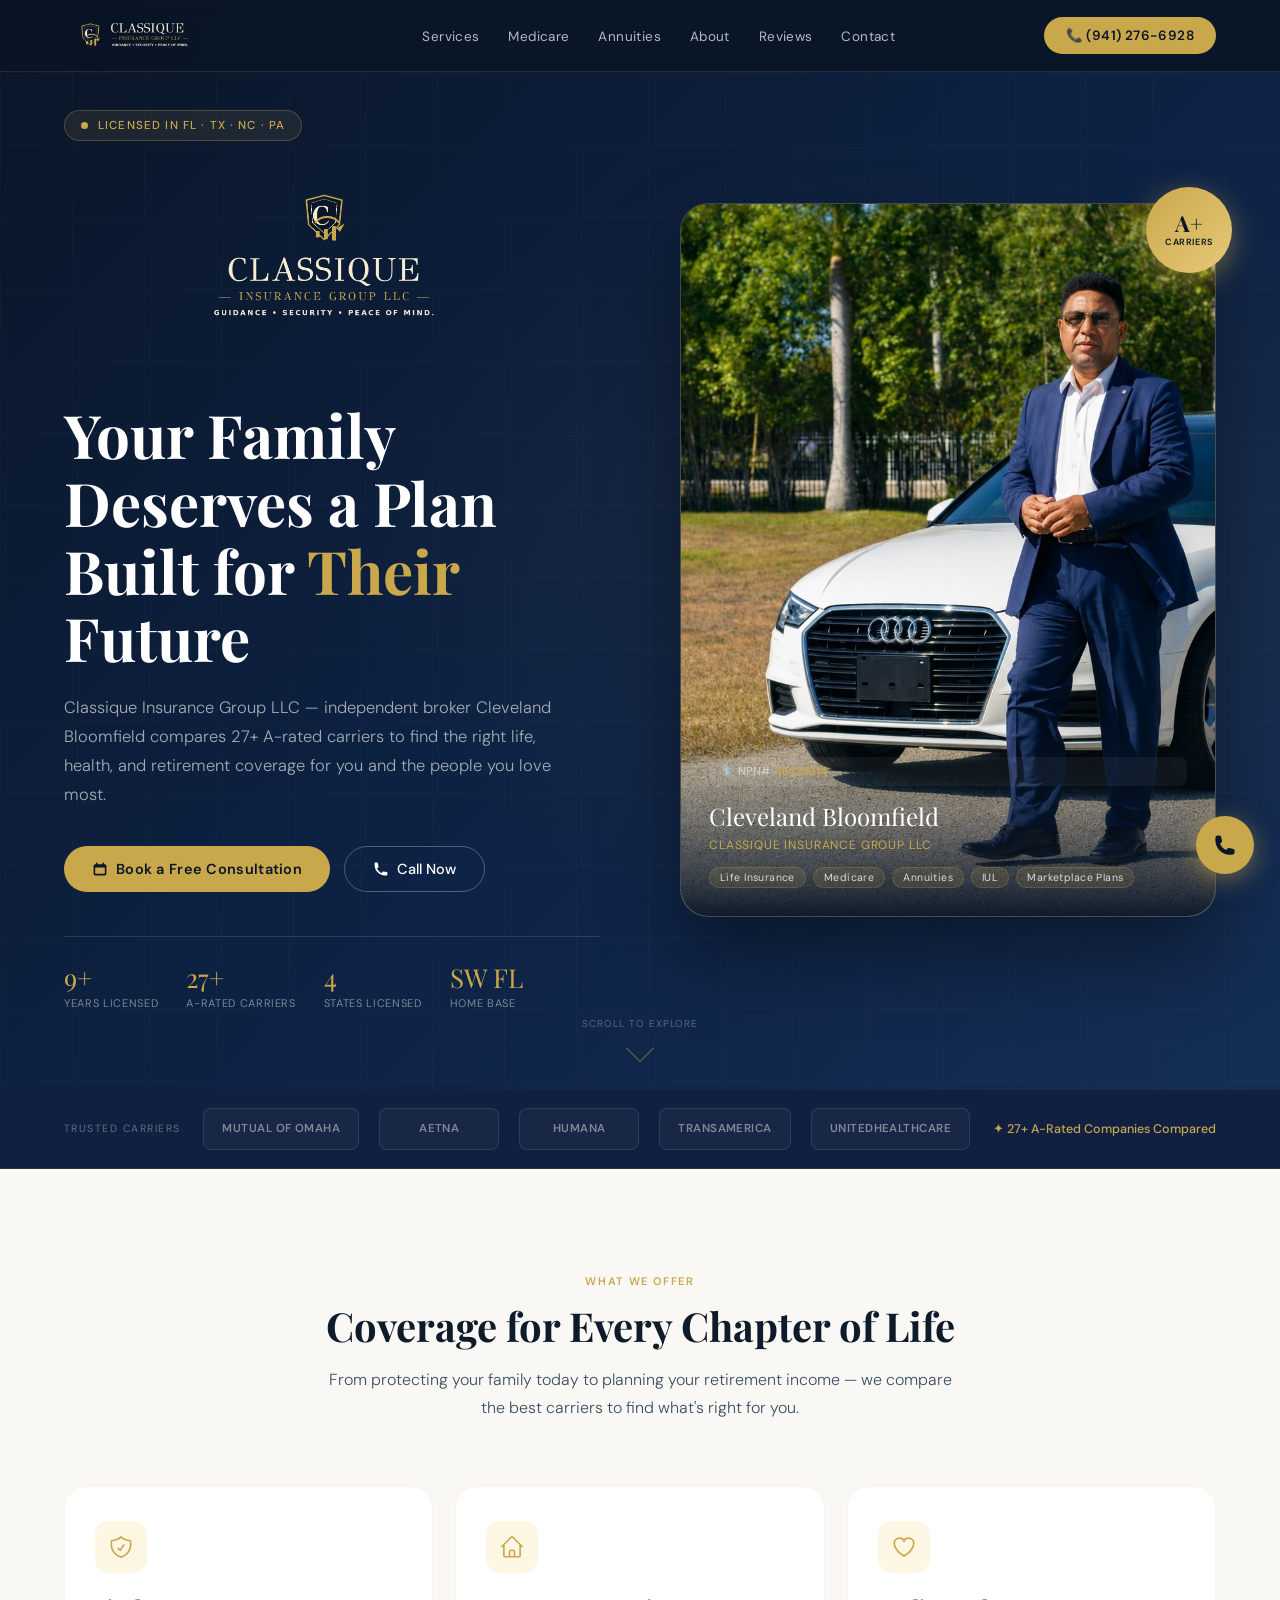
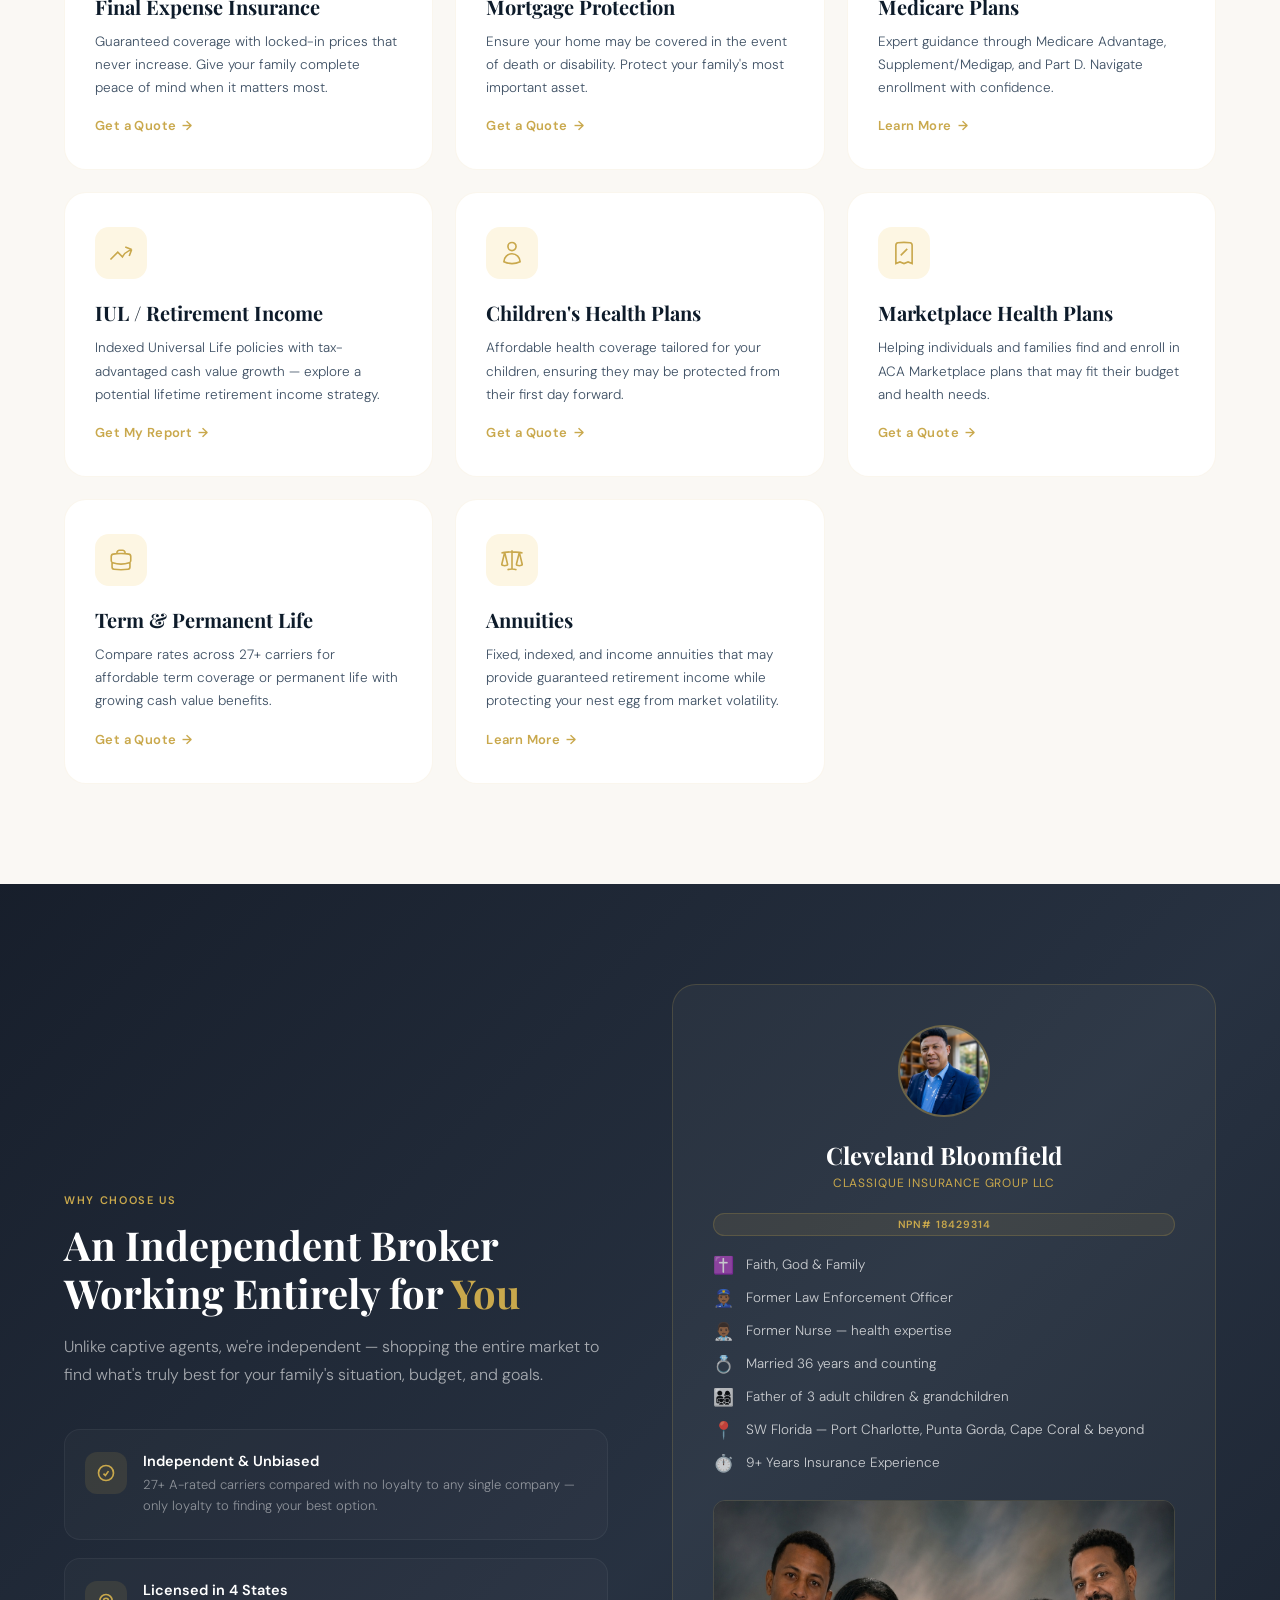
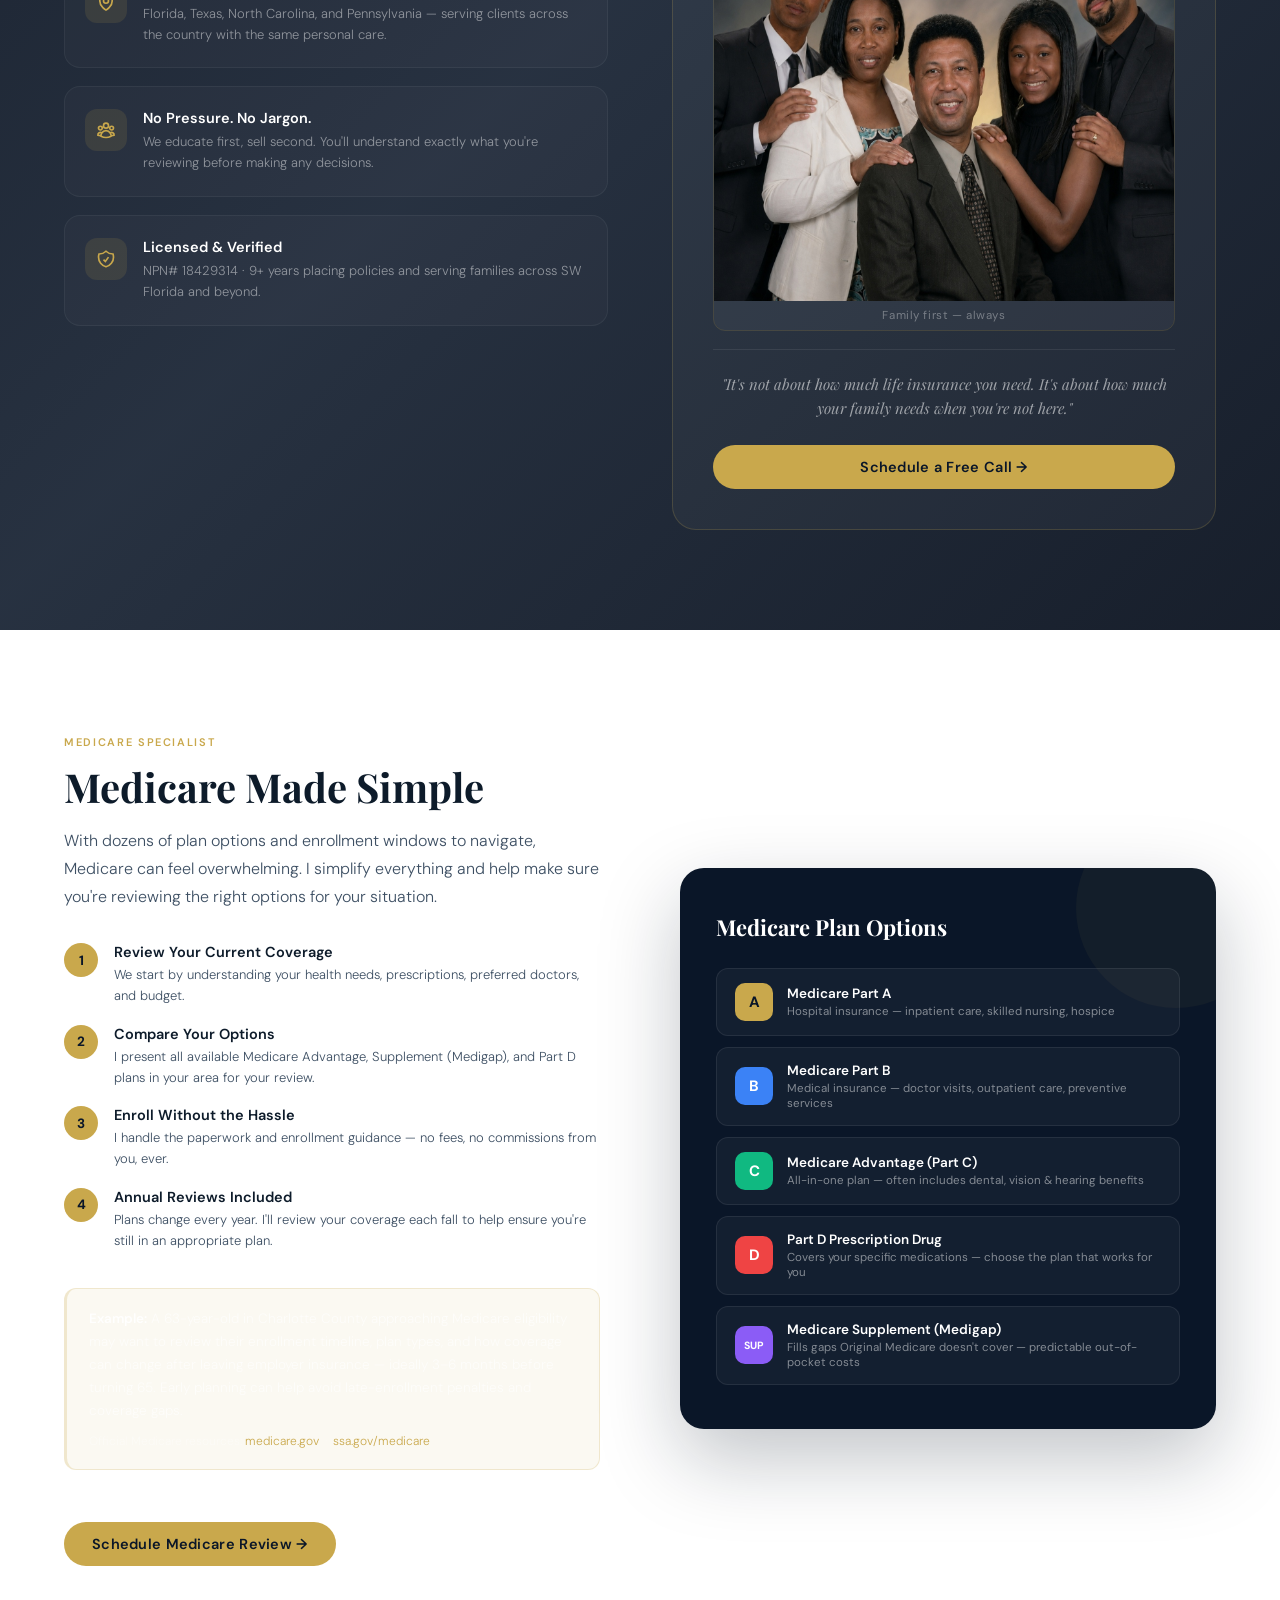
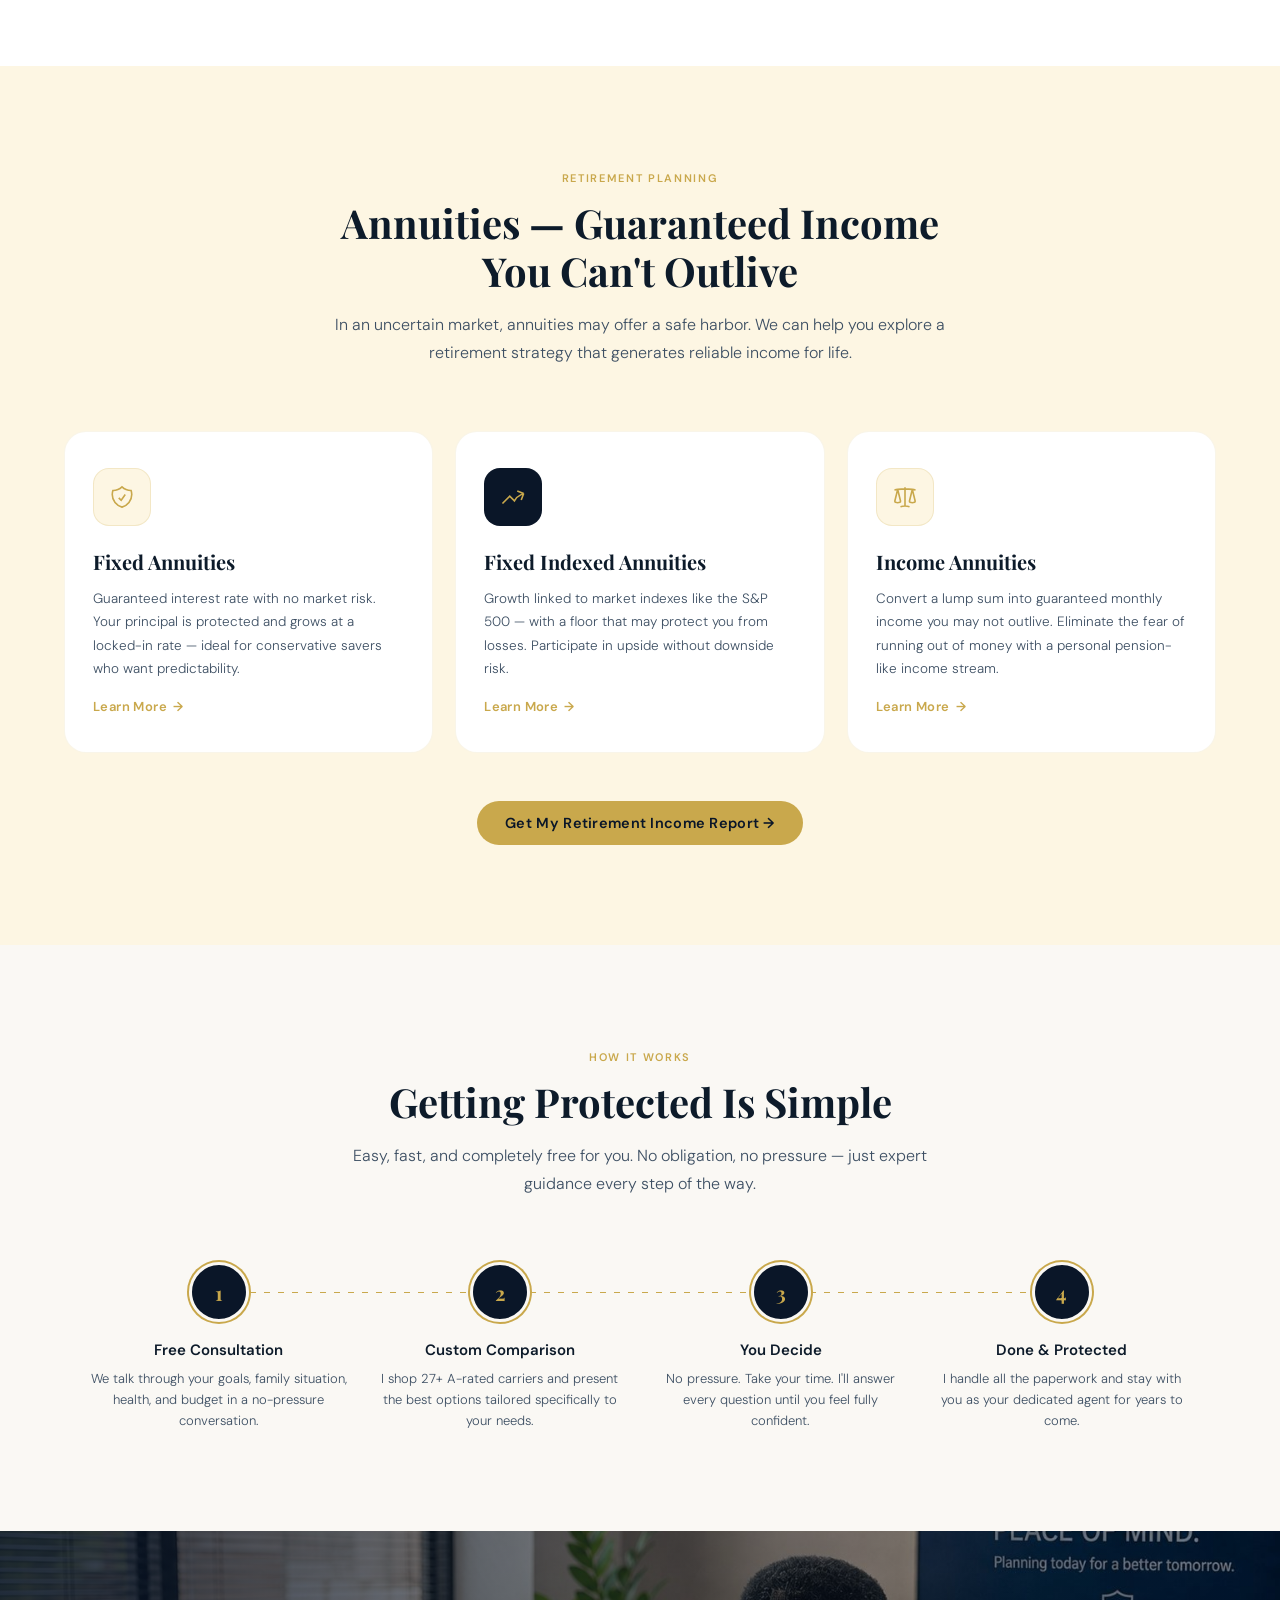
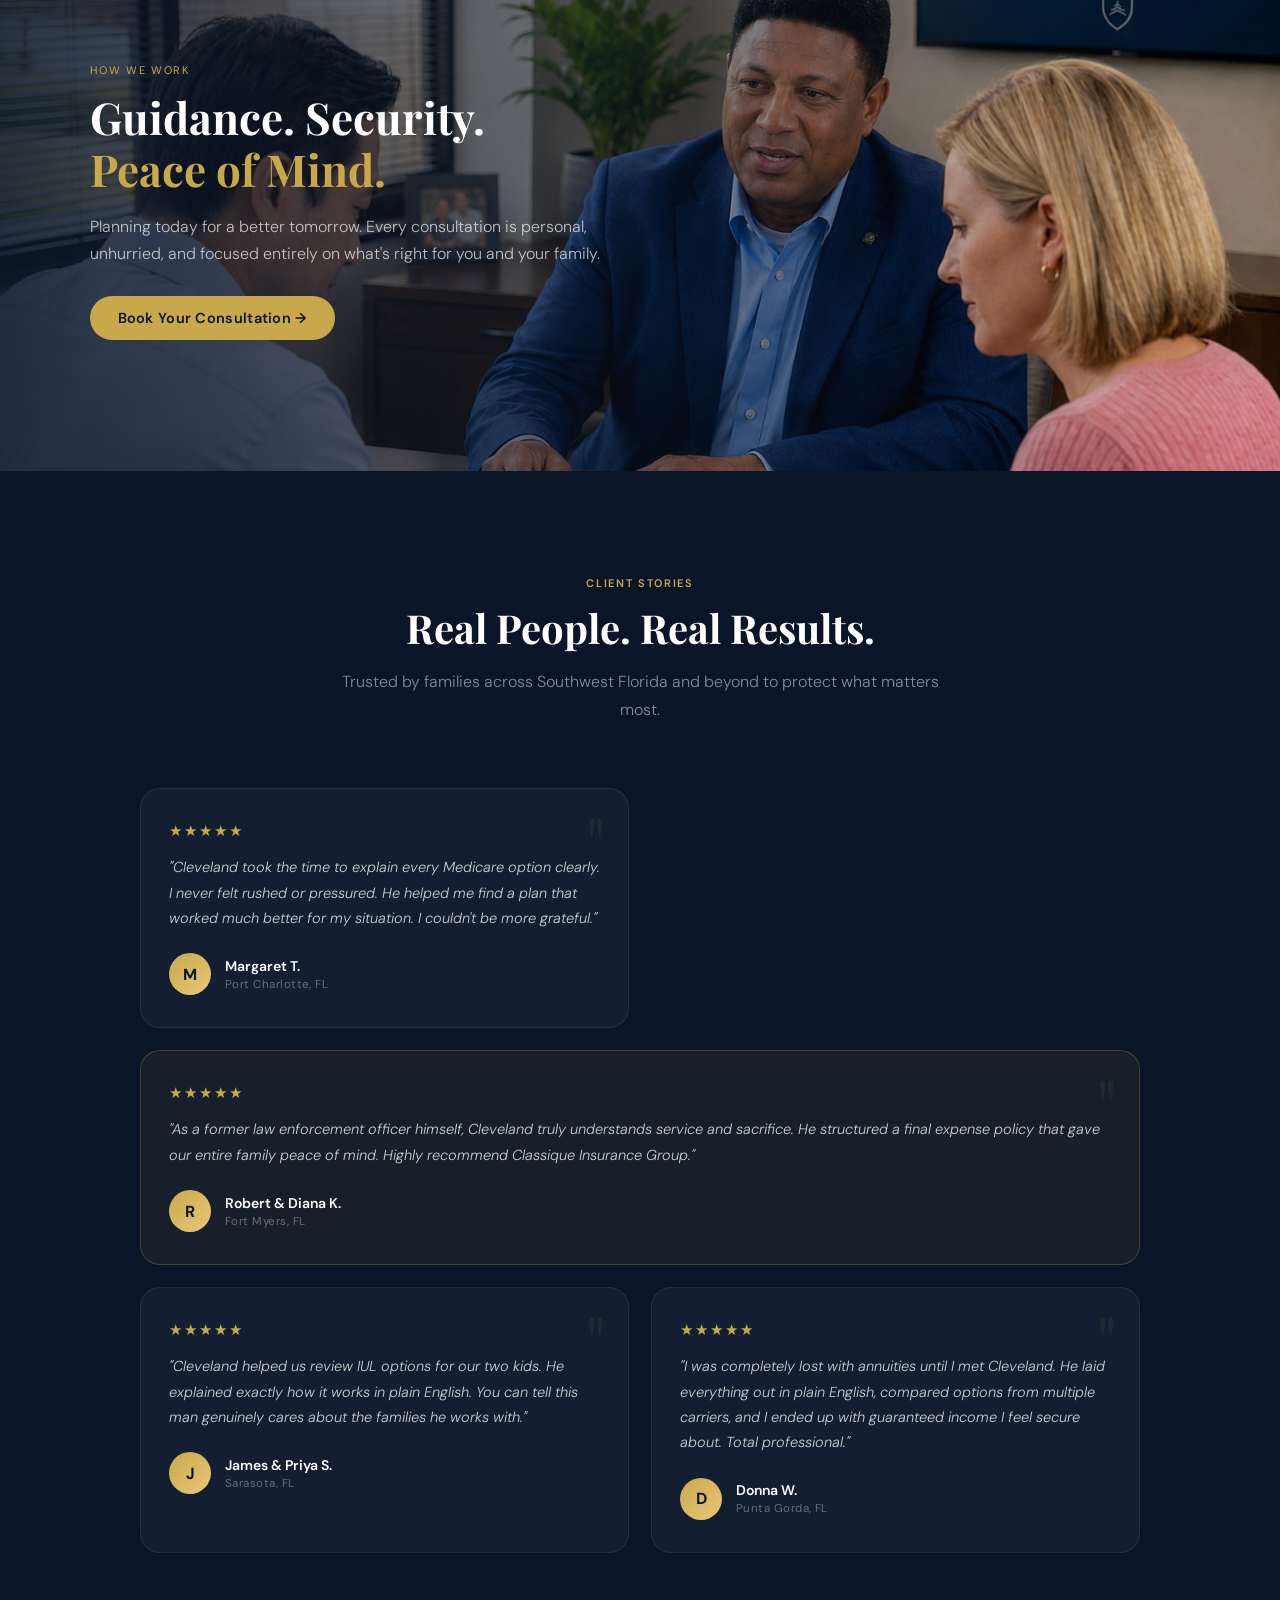
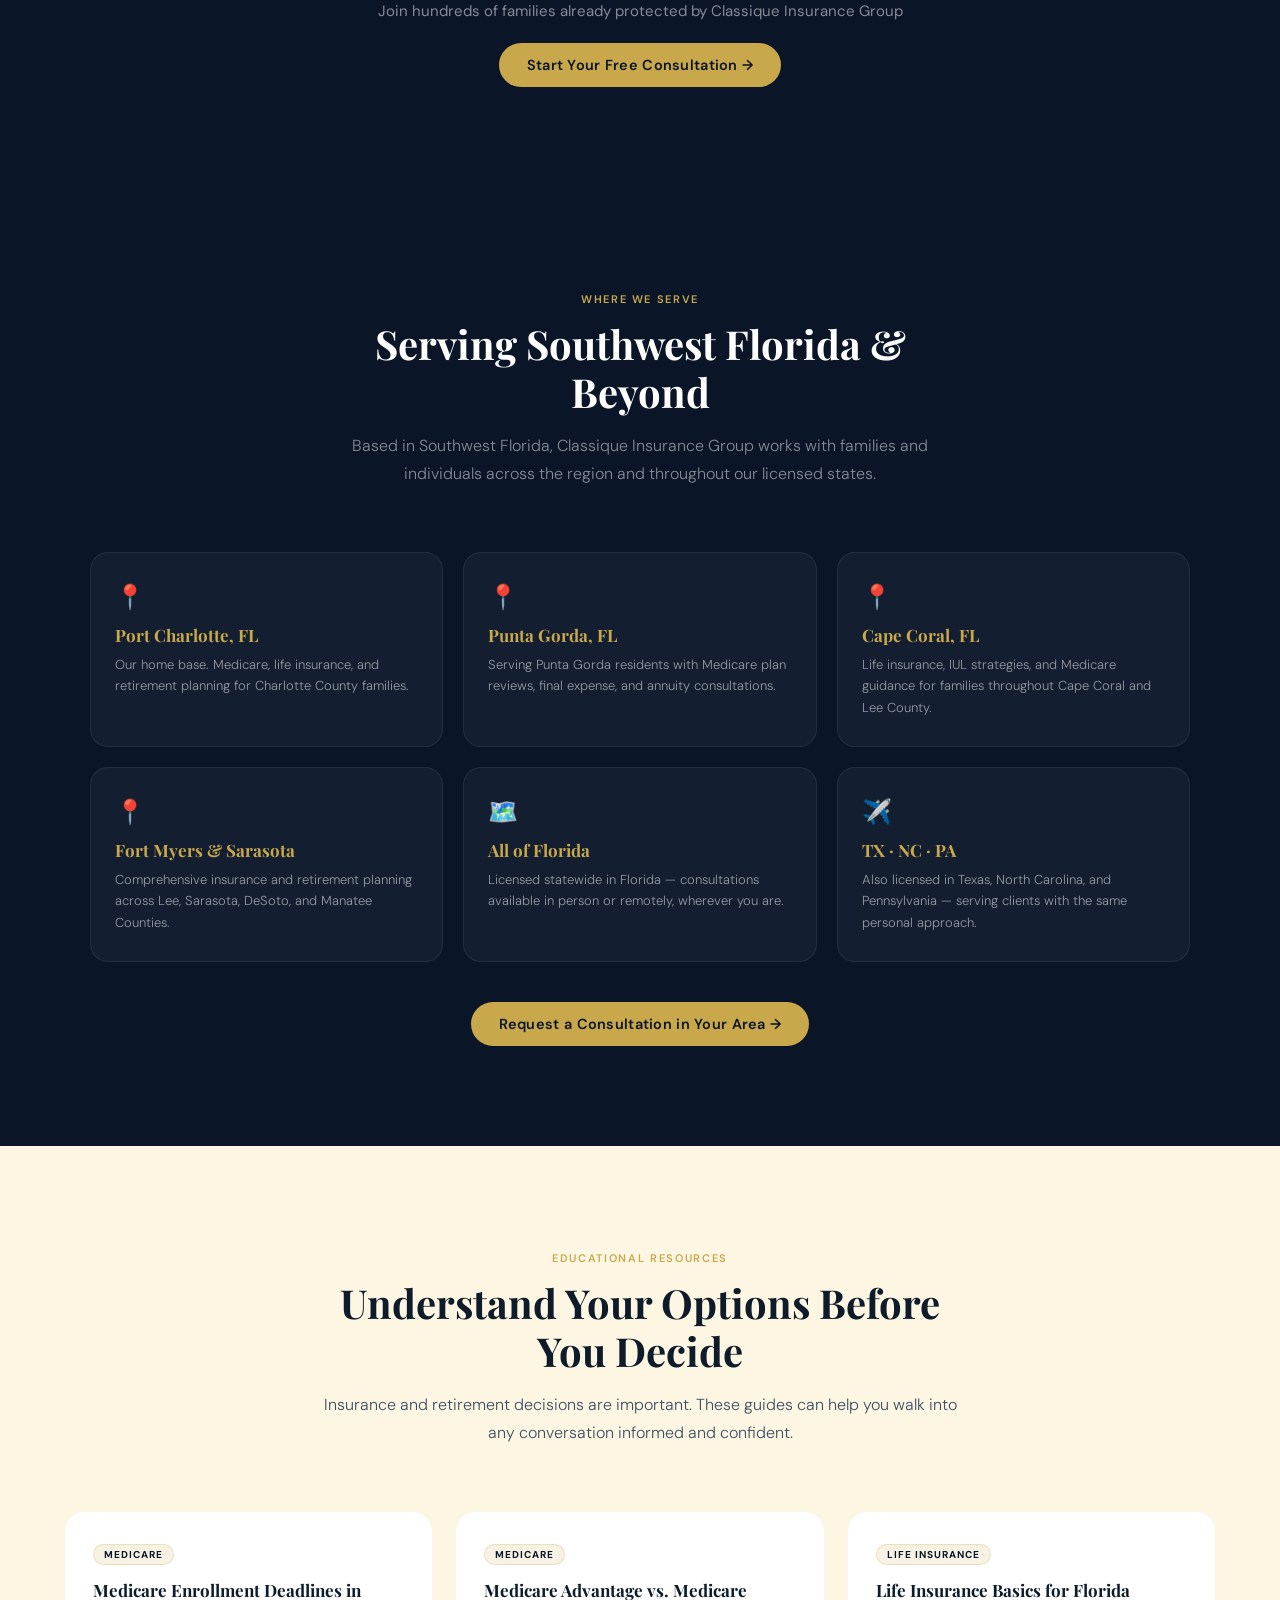
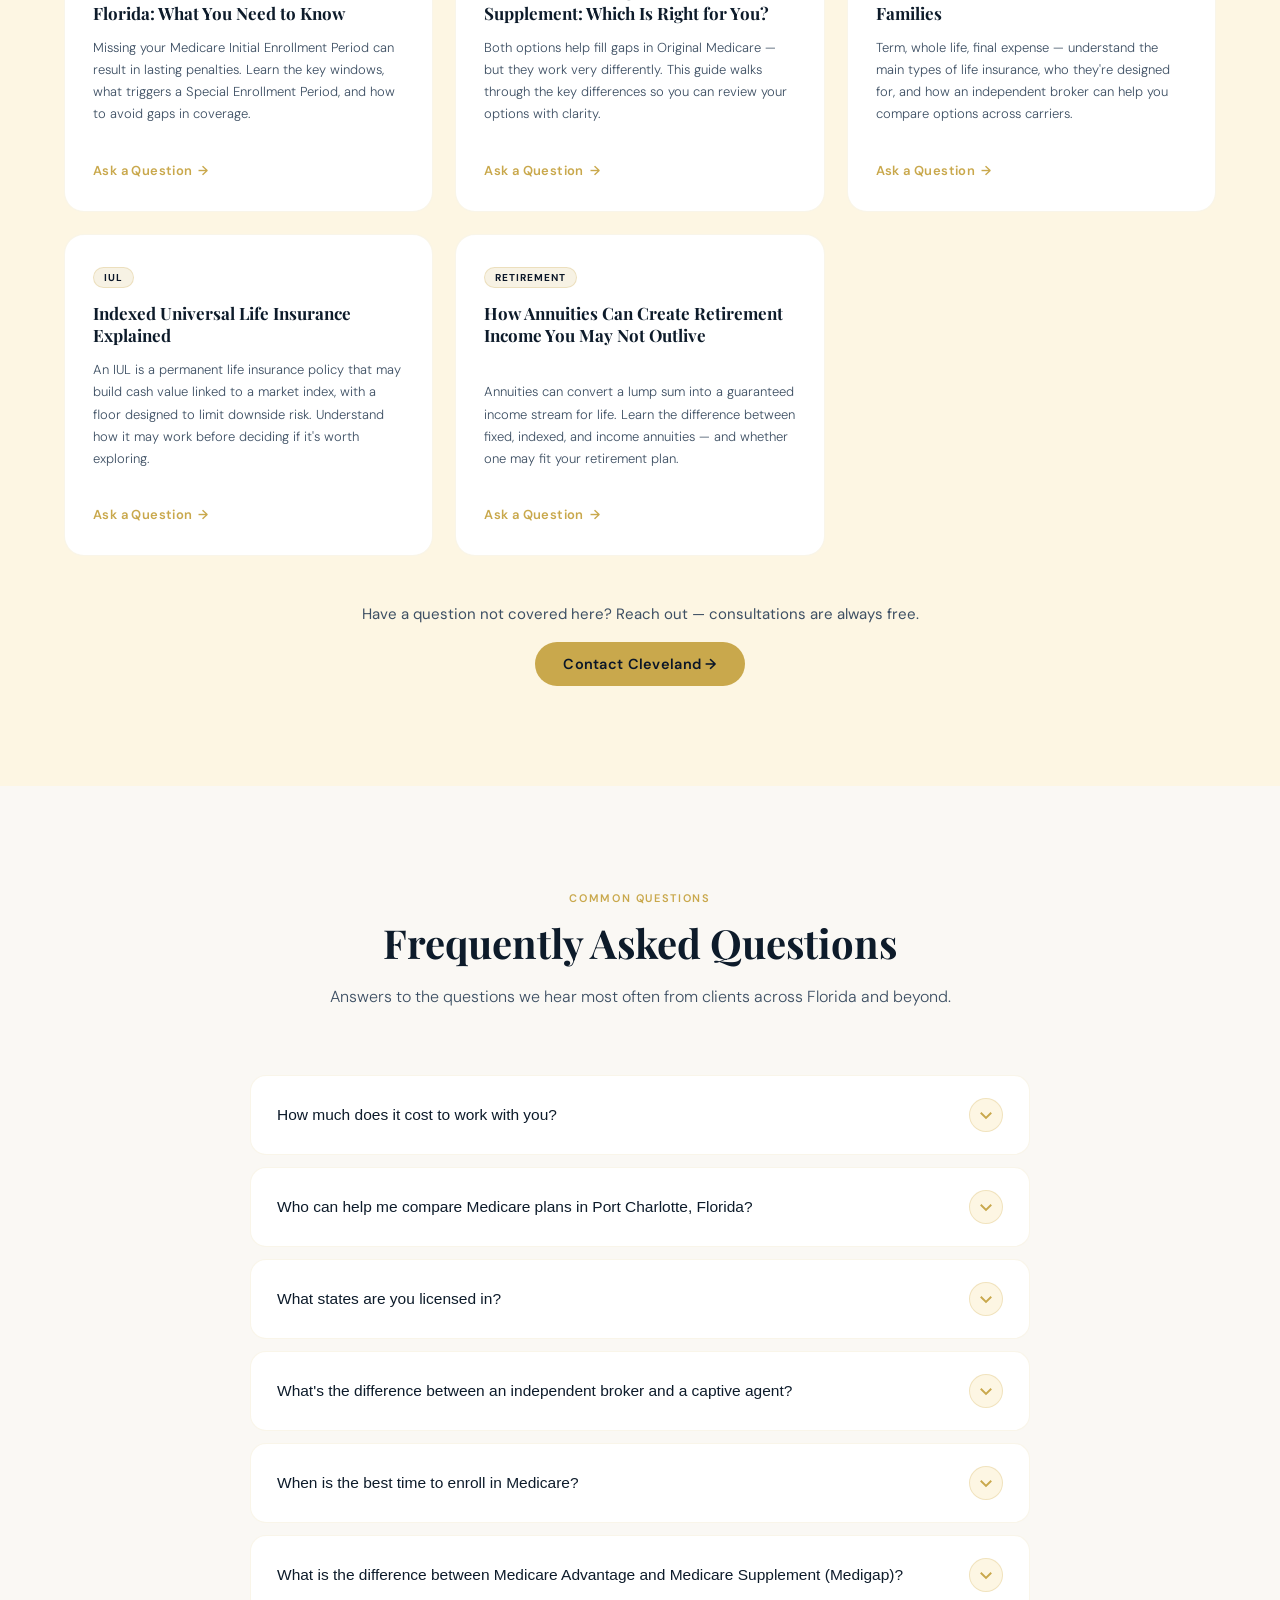
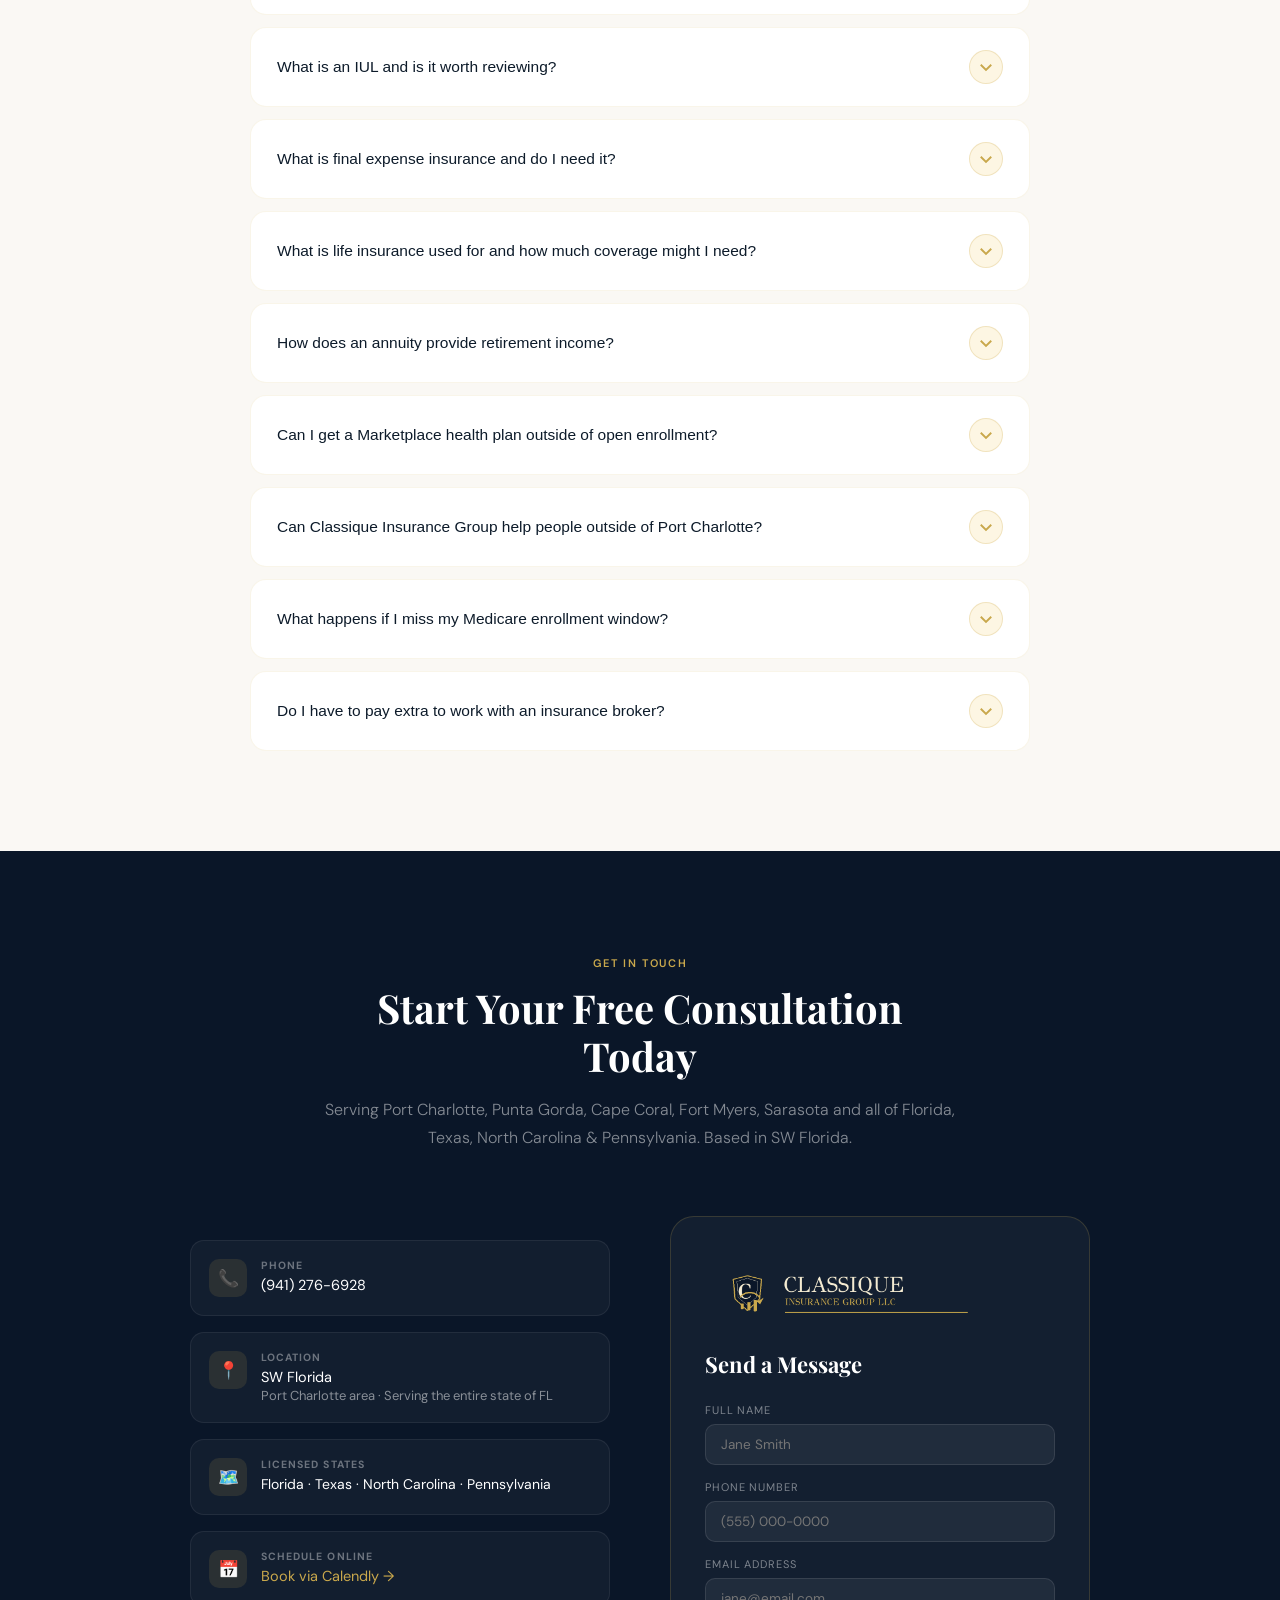
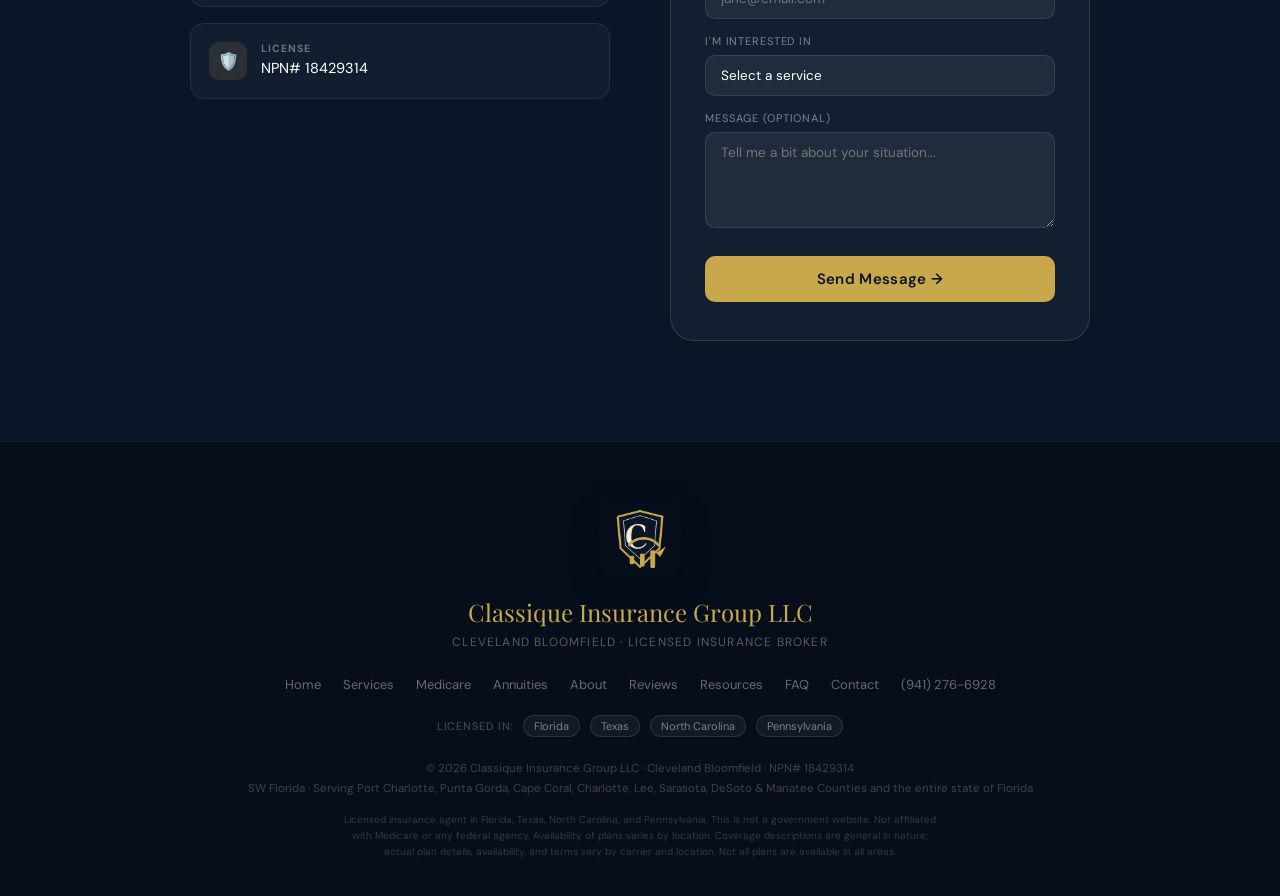
<file: index.html>
<!DOCTYPE html>
<html lang="en">
<head>
<meta charset="UTF-8">
<meta name="viewport" content="width=device-width, initial-scale=1.0">
<title>Life Insurance &amp; Medicare Broker Port Charlotte FL | Classique Insurance Group LLC</title>
<meta name="description" content="Free consultations with independent broker Cleveland Bloomfield — comparing 27+ A-rated carriers for life insurance, Medicare, annuities &amp; IUL in Port Charlotte, Punta Gorda, Cape Coral &amp; across SW Florida. Licensed in FL, TX, NC &amp; PA.">
<meta name="keywords" content="Classique Insurance Group, Cleveland Bloomfield, life insurance Port Charlotte FL, Medicare Southwest Florida, annuities, IUL, marketplace health plans, final expense insurance Florida, Medicare broker Punta Gorda, insurance agent Cape Coral FL, Charlotte County insurance">
<link rel="canonical" href="https://classique.agency/">
<meta property="og:title" content="Life Insurance &amp; Medicare Broker Port Charlotte FL | Classique Insurance Group LLC">
<meta property="og:description" content="Independent broker Cleveland Bloomfield compares 27+ A-rated carriers for life insurance, Medicare, annuities &amp; IUL across SW Florida. Free consultation — no cost to you.">
<meta property="og:type" content="website">
<meta property="og:url" content="https://classique.agency/">
<meta property="og:image" content="https://classique.agency/classique-primary-logo.png">
<meta property="og:image:width" content="800">
<meta property="og:image:height" content="600">
<meta property="og:site_name" content="Classique Insurance Group LLC">
<meta property="og:locale" content="en_US">
<meta name="twitter:card" content="summary_large_image">
<meta name="twitter:title" content="Life Insurance &amp; Medicare Broker Port Charlotte FL | Classique Insurance Group LLC">
<meta name="twitter:description" content="Independent broker comparing 27+ A-rated carriers for life, Medicare, annuities &amp; IUL across SW Florida. Free consultation.">
<meta name="twitter:image" content="https://classique.agency/classique-primary-logo.png">
<script type="application/ld+json">
{"@context":"https://schema.org","@type":["LocalBusiness","InsuranceAgency"],"name":"Classique Insurance Group LLC","alternateName":"Classique Agency","description":"Independent licensed insurance broker Cleveland Bloomfield comparing 27+ A-rated carriers for life insurance, Medicare, annuities, IUL, final expense insurance, and marketplace health plans in Port Charlotte FL and across Southwest Florida.","url":"https://classique.agency","telephone":"+19412766928","logo":"https://classique.agency/classique-primary-logo.png","image":"https://classique.agency/cleveland-audi-professional.jpg","address":{"@type":"PostalAddress","addressLocality":"Port Charlotte","addressRegion":"FL","addressCountry":"US"},"areaServed":[{"@type":"City","name":"Port Charlotte"},{"@type":"City","name":"Punta Gorda"},{"@type":"City","name":"Cape Coral"},{"@type":"City","name":"Fort Myers"},{"@type":"City","name":"Sarasota"},{"@type":"AdministrativeArea","name":"Charlotte County, FL"},{"@type":"State","name":"Florida"},{"@type":"State","name":"Texas"},{"@type":"State","name":"North Carolina"},{"@type":"State","name":"Pennsylvania"}],"serviceType":["Life Insurance","Final Expense Insurance","Medicare Plans","Medicare Advantage","Medicare Supplement","Indexed Universal Life Insurance","Annuities","Marketplace Health Plans","Mortgage Protection Insurance","Children's Health Plans","Term Life Insurance","Permanent Life Insurance"],"priceRange":"Free Consultation","sameAs":["https://calendly.com/bcbloom3865"]}
</script>
<script type="application/ld+json">
{"@context":"https://schema.org","@type":"Person","name":"Cleveland Bloomfield","jobTitle":"Licensed Insurance Broker","description":"Cleveland Bloomfield is an independent licensed insurance broker with 9+ years of experience serving families in Southwest Florida and across FL, TX, NC, and PA. Former law enforcement officer and nurse, he brings health expertise and integrity to every consultation. Licensed under NPN# 18429314.","worksFor":{"@type":"Organization","name":"Classique Insurance Group LLC","url":"https://classique.agency"},"url":"https://classique.agency","telephone":"+19412766928","image":"https://classique.agency/cleveland-audi-professional.jpg","knowsAbout":["Life Insurance","Medicare","Annuities","Indexed Universal Life Insurance","Final Expense Insurance","Marketplace Health Plans","Retirement Planning"],"areaServed":["Florida","Texas","North Carolina","Pennsylvania"]}
</script>
<script type="application/ld+json">
{"@context":"https://schema.org","@type":"FAQPage","mainEntity":[{"@type":"Question","name":"How much does it cost to work with Classique Insurance Group?","acceptedAnswer":{"@type":"Answer","text":"Working with Classique Insurance Group is completely free to you. Cleveland Bloomfield is compensated by the insurance carrier after enrollment — so you receive expert guidance, comparison shopping across 27+ A-rated carriers, and personalized recommendations at zero cost."}},{"@type":"Question","name":"What states is Cleveland Bloomfield licensed in?","acceptedAnswer":{"@type":"Answer","text":"Cleveland Bloomfield is currently licensed in Florida, Texas, North Carolina, and Pennsylvania. He is based in Southwest Florida and serves the entire state of Florida, with additional coverage in TX, NC, and PA."}},{"@type":"Question","name":"What is the difference between an independent broker and a captive agent?","acceptedAnswer":{"@type":"Answer","text":"A captive agent works for one insurance company and can only sell that company's products. As an independent broker, Cleveland works for you — comparing plans across 27+ A-rated carriers to find the best fit for your needs, budget, and health situation. No bias, no pressure."}},{"@type":"Question","name":"When is the best time to enroll in Medicare?","acceptedAnswer":{"@type":"Answer","text":"The Initial Enrollment Period starts 3 months before your 65th birthday and ends 3 months after. Missing this window can result in late enrollment penalties. The Annual Enrollment Period for plan changes runs October 15 through December 7 each year. For guidance, visit medicare.gov or contact Classique Insurance Group for a free review."}},{"@type":"Question","name":"What is an IUL (Indexed Universal Life) and is it right for me?","acceptedAnswer":{"@type":"Answer","text":"An Indexed Universal Life (IUL) is a permanent life insurance policy that builds cash value linked to a market index — with a floor to protect against losses. It may serve as a tax-advantaged retirement income strategy in addition to providing a death benefit. Whether it may be right for you depends on your age, goals, and financial situation."}},{"@type":"Question","name":"Can I get a Marketplace health plan outside of open enrollment?","acceptedAnswer":{"@type":"Answer","text":"Yes, in many cases. If you experience a qualifying life event — such as losing employer coverage, getting married, having a baby, or moving — you may be eligible for a Special Enrollment Period. Classique Insurance Group can help you determine eligibility and review available ACA Marketplace plans."}},{"@type":"Question","name":"Who can help me compare Medicare plans in Port Charlotte, Florida?","acceptedAnswer":{"@type":"Answer","text":"Cleveland Bloomfield at Classique Insurance Group LLC can help you compare Medicare Advantage, Medicare Supplement (Medigap), and Part D plans available in Port Charlotte and across Charlotte, Lee, Sarasota, and surrounding counties. Consultations are free and there is no obligation."}},{"@type":"Question","name":"What is final expense insurance and do I need it?","acceptedAnswer":{"@type":"Answer","text":"Final expense insurance is a type of whole life policy designed to cover end-of-life costs such as funeral expenses, medical bills, and outstanding debts. It typically features guaranteed acceptance or simplified underwriting and locked-in premiums. It may be worth reviewing if you want to make sure your family is not left with unexpected costs."}},{"@type":"Question","name":"What is the difference between Medicare Advantage and Medicare Supplement (Medigap)?","acceptedAnswer":{"@type":"Answer","text":"Medicare Advantage (Part C) replaces Original Medicare through a private insurance plan — often bundling dental, vision, and drug coverage with network restrictions. Medicare Supplement (Medigap) works alongside Original Medicare to help cover out-of-pocket costs like copayments and deductibles, offering more predictable expenses and broader provider access. The best choice depends on your health, travel habits, and budget."}},{"@type":"Question","name":"Can Classique Insurance Group help people outside of Port Charlotte?","acceptedAnswer":{"@type":"Answer","text":"Yes. Classique Insurance Group serves clients throughout Southwest Florida — including Punta Gorda, Cape Coral, Fort Myers, North Port, Sarasota, and surrounding communities — as well as the entire state of Florida and licensed states of Texas, North Carolina, and Pennsylvania."}},{"@type":"Question","name":"Do I have to pay extra to work with an insurance broker?","acceptedAnswer":{"@type":"Answer","text":"No. Working with an independent insurance broker like Classique Insurance Group costs you nothing. Brokers are compensated by the insurance carrier after enrollment. You receive the same or better coverage at the same rate — with personalized guidance included at no charge."}},{"@type":"Question","name":"What is life insurance used for and how much coverage might I need?","acceptedAnswer":{"@type":"Answer","text":"Life insurance can help replace lost income, pay off a mortgage, cover final expenses, fund education, or leave a legacy for your family. The right amount of coverage depends on your income, debts, family size, and long-term goals. A free consultation with Classique Insurance Group can help you review your options across multiple carriers."}},{"@type":"Question","name":"How does an annuity provide retirement income?","acceptedAnswer":{"@type":"Answer","text":"An annuity is a contract with an insurance company where you contribute a lump sum or payments, and in return receive a guaranteed income stream — either immediately or at a future date. Annuities can help provide predictable retirement income that you may not outlive. Types include fixed, fixed indexed, and income annuities, each with different growth and payout features."}},{"@type":"Question","name":"What happens if I miss my Medicare enrollment window?","acceptedAnswer":{"@type":"Answer","text":"Missing your Initial Enrollment Period may result in a permanent late enrollment penalty added to your premium, and you may have to wait until the next General Enrollment Period (January 1 – March 31) to enroll. Some exceptions apply if you have qualifying employer coverage. It is important to review your timeline early — Classique Insurance Group can help you understand your options."}}]}
</script>
<link rel="preconnect" href="https://fonts.googleapis.com">
<link rel="preconnect" href="https://fonts.gstatic.com" crossorigin>
<link href="https://fonts.googleapis.com/css2?family=Playfair+Display:ital,wght@0,400;0,600;0,700;1,400&family=DM+Sans:ital,wght@0,300;0,400;0,500;0,600;1,300&display=swap" rel="stylesheet">
<link rel="icon" href="favicon.ico" sizes="any">
<link rel="icon" type="image/png" href="favicon.png">
<link rel="apple-touch-icon" href="apple-touch-icon.png">
<link rel="stylesheet" href="styles.css">
</head>
<body>

<!-- NAV -->
<nav id="navbar">
  <a href="#home" class="nav-logo" aria-label="Classique Insurance Group Home">
    <img src="classique-horizontal-logo.png" alt="Classique Insurance Group LLC" class="nav-logo-img" width="280" height="54" loading="eager">
  </a>
  <ul class="nav-links" id="navLinks">
    <li><a href="#services">Services</a></li>
    <li><a href="#medicare">Medicare</a></li>
    <li><a href="#annuities">Annuities</a></li>
    <li><a href="#about">About</a></li>
    <li><a href="#testimonials">Reviews</a></li>
    <li><a href="#contact">Contact</a></li>
  </ul>
  <a href="tel:9412766928" class="nav-cta">📞 (941) 276-6928</a>
  <button class="hamburger" onclick="toggleMenu()" aria-label="Toggle menu">
    <span></span><span></span><span></span>
  </button>
</nav>

<!-- HERO -->
<section class="hero" id="home">
  <div class="hero-particles" id="particles"></div>
  <div class="hero-inner">
    <div class="hero-content">
      <div class="hero-badge">
        <span class="badge-dot"></span>
        Licensed in FL · TX · NC · PA
      </div>
      <img src="classique-primary-logo.png" alt="Classique Insurance Group LLC" class="hero-brand-logo" width="520" height="200" loading="eager">
      <h1>Your Family Deserves a Plan Built for <em>Their</em> Future</h1>
      <p class="hero-sub">
        Classique Insurance Group LLC — independent broker Cleveland Bloomfield compares 27+ A-rated carriers to find the right life, health, and retirement coverage for you and the people you love most.
      </p>
      <div class="hero-actions">
        <a href="https://calendly.com/bcbloom3865" target="_blank" rel="noopener" class="btn-primary">
          <svg viewBox="0 0 20 20" fill="currentColor" width="16" height="16" aria-hidden="true"><path d="M6 2a1 1 0 00-1 1v1H4a2 2 0 00-2 2v10a2 2 0 002 2h12a2 2 0 002-2V6a2 2 0 00-2-2h-1V3a1 1 0 10-2 0v1H7V3a1 1 0 00-1-1zM4 8h12v8H4V8z"/></svg>
          Book a Free Consultation
        </a>
        <a href="tel:9412766928" class="btn-outline">
          <svg viewBox="0 0 20 20" fill="currentColor" width="16" height="16" aria-hidden="true"><path d="M2 3a1 1 0 011-1h2.153a1 1 0 01.986.836l.74 4.435a1 1 0 01-.54 1.06l-1.548.773a11.037 11.037 0 006.105 6.105l.774-1.548a1 1 0 011.059-.54l4.435.74a1 1 0 01.836.986V17a1 1 0 01-1 1h-2C7.82 18 2 12.18 2 5V3z"/></svg>
          Call Now
        </a>
      </div>
      <div class="hero-stats">
        <div class="hero-stat"><div class="num">9+</div><div class="lbl">Years Licensed</div></div>
        <div class="hero-stat"><div class="num">27+</div><div class="lbl">A-Rated Carriers</div></div>
        <div class="hero-stat"><div class="num">4</div><div class="lbl">States Licensed</div></div>
        <div class="hero-stat"><div class="num">SW FL</div><div class="lbl">Home Base</div></div>
      </div>
    </div>

    <div class="hero-photo-wrap">
      <div class="hero-glow"></div>
      <div class="hero-photo-card hero-photo-card--landscape">
        <div class="hero-photo-bg">
          <img src="cleveland-audi-professional.jpg"
               alt="Cleveland Bloomfield, Licensed Insurance Broker, Classique Insurance Group LLC"
               loading="eager"
               onerror="this.src='headshot.jpg'">
        </div>
        <div class="hero-photo-overlay">
          <div class="hero-npn">🛡️ NPN# <span>18429314</span></div>
          <div class="hero-name">Cleveland Bloomfield</div>
          <div class="hero-title-tag">Classique Insurance Group LLC</div>
          <div class="hero-tags">
            <span class="hero-tag">Life Insurance</span>
            <span class="hero-tag">Medicare</span>
            <span class="hero-tag">Annuities</span>
            <span class="hero-tag">IUL</span>
            <span class="hero-tag">Marketplace Plans</span>
          </div>
        </div>
      </div>
      <div class="floating-badge">
        <div class="num">A+</div>
        <div class="lbl">Carriers</div>
      </div>
    </div>
  </div>
  <div class="hero-scroll-hint">
    <span>Scroll to explore</span>
    <div class="scroll-arrow"></div>
  </div>
</section>

<!-- TRUST BAR -->
<div class="trust-bar">
  <div class="trust-inner">
    <div class="trust-label">Trusted Carriers</div>
    <div class="trust-carriers">
      <div class="trust-carrier-logo" title="Mutual of Omaha"><span class="carrier-logo-text">Mutual of Omaha</span></div>
      <div class="trust-carrier-logo" title="Aetna"><span class="carrier-logo-text">Aetna</span></div>
      <div class="trust-carrier-logo" title="Humana"><span class="carrier-logo-text">Humana</span></div>
      <div class="trust-carrier-logo" title="Transamerica"><span class="carrier-logo-text">Transamerica</span></div>
      <div class="trust-carrier-logo" title="UnitedHealthcare"><span class="carrier-logo-text">UnitedHealthcare</span></div>
    </div>
    <div class="trust-count">✦ 27+ A-Rated Companies Compared</div>
  </div>
</div>

<!-- SERVICES -->
<section class="services-section" id="services">
  <div class="section-header reveal">
    <div class="section-tag">What We Offer</div>
    <h2 class="section-title">Coverage for Every Chapter of Life</h2>
    <p class="section-desc">From protecting your family today to planning your retirement income — we compare the best carriers to find what's right for you.</p>
  </div>
  <div class="services-grid">
    <div class="service-card reveal">
      <div class="service-icon"><svg viewBox="0 0 24 24" fill="none" stroke="currentColor" stroke-width="1.5" width="26" height="26" aria-hidden="true"><path d="M9 12.75L11.25 15 15 9.75m-3-7.036A11.959 11.959 0 013.598 6 11.99 11.99 0 003 9.749c0 5.592 3.824 10.29 9 11.623 5.176-1.332 9-6.03 9-11.622 0-1.31-.21-2.571-.598-3.751h-.152c-3.196 0-6.1-1.248-8.25-3.285z"/></svg></div>
      <h3>Final Expense Insurance</h3>
      <p>Guaranteed coverage with locked-in prices that never increase. Give your family complete peace of mind when it matters most.</p>
      <a href="https://calendly.com/bcbloom3865" target="_blank" rel="noopener" class="service-link">Get a Quote <span>→</span></a>
    </div>
    <div class="service-card reveal">
      <div class="service-icon"><svg viewBox="0 0 24 24" fill="none" stroke="currentColor" stroke-width="1.5" width="26" height="26" aria-hidden="true"><path d="M2.25 12l8.954-8.955c.44-.439 1.152-.439 1.591 0L21.75 12M4.5 9.75v10.125c0 .621.504 1.125 1.125 1.125H9.75v-4.875c0-.621.504-1.125 1.125-1.125h2.25c.621 0 1.125.504 1.125 1.125V21h4.125c.621 0 1.125-.504 1.125-1.125V9.75M8.25 21h8.25"/></svg></div>
      <h3>Mortgage Protection</h3>
      <p>Ensure your home may be covered in the event of death or disability. Protect your family's most important asset.</p>
      <a href="https://calendly.com/bcbloom3865" target="_blank" rel="noopener" class="service-link">Get a Quote <span>→</span></a>
    </div>
    <div class="service-card reveal">
      <div class="service-icon"><svg viewBox="0 0 24 24" fill="none" stroke="currentColor" stroke-width="1.5" width="26" height="26" aria-hidden="true"><path d="M21 8.25c0-2.485-2.099-4.5-4.688-4.5-1.935 0-3.597 1.126-4.312 2.733-.715-1.607-2.377-2.733-4.313-2.733C5.1 3.75 3 5.765 3 8.25c0 7.22 9 12 9 12s9-4.78 9-12z"/></svg></div>
      <h3>Medicare Plans</h3>
      <p>Expert guidance through Medicare Advantage, Supplement/Medigap, and Part D. Navigate enrollment with confidence.</p>
      <a href="#medicare" class="service-link">Learn More <span>→</span></a>
    </div>
    <div class="service-card reveal">
      <div class="service-icon"><svg viewBox="0 0 24 24" fill="none" stroke="currentColor" stroke-width="1.5" width="26" height="26" aria-hidden="true"><path d="M2.25 18L9 11.25l4.306 4.307a11.95 11.95 0 015.814-5.519l2.74-1.22m0 0l-5.94-2.28m5.94 2.28l-2.28 5.941"/></svg></div>
      <h3>IUL / Retirement Income</h3>
      <p>Indexed Universal Life policies with tax-advantaged cash value growth — explore a potential lifetime retirement income strategy.</p>
      <a href="https://calendly.com/bcbloom3865" target="_blank" rel="noopener" class="service-link">Get My Report <span>→</span></a>
    </div>
    <div class="service-card reveal">
      <div class="service-icon"><svg viewBox="0 0 24 24" fill="none" stroke="currentColor" stroke-width="1.5" width="26" height="26" aria-hidden="true"><path d="M15.75 6a3.75 3.75 0 11-7.5 0 3.75 3.75 0 017.5 0zM4.501 20.118a7.5 7.5 0 0114.998 0A17.933 17.933 0 0112 21.75c-2.676 0-5.216-.584-7.499-1.632z"/></svg></div>
      <h3>Children's Health Plans</h3>
      <p>Affordable health coverage tailored for your children, ensuring they may be protected from their first day forward.</p>
      <a href="https://calendly.com/bcbloom3865" target="_blank" rel="noopener" class="service-link">Get a Quote <span>→</span></a>
    </div>
    <div class="service-card reveal">
      <div class="service-icon"><svg viewBox="0 0 24 24" fill="none" stroke="currentColor" stroke-width="1.5" width="26" height="26" aria-hidden="true"><path d="M9 14.25l6-6m4.5-3.493V21.75l-3.75-1.5-3.75 1.5-3.75-1.5-3.75 1.5V4.757c0-1.108.806-2.057 1.907-2.185a48.507 48.507 0 0111.186 0c1.1.128 1.907 1.077 1.907 2.185z"/></svg></div>
      <h3>Marketplace Health Plans</h3>
      <p>Helping individuals and families find and enroll in ACA Marketplace plans that may fit their budget and health needs.</p>
      <a href="https://calendly.com/bcbloom3865" target="_blank" rel="noopener" class="service-link">Get a Quote <span>→</span></a>
    </div>
    <div class="service-card reveal">
      <div class="service-icon"><svg viewBox="0 0 24 24" fill="none" stroke="currentColor" stroke-width="1.5" width="26" height="26" aria-hidden="true"><path d="M20.25 14.15v4.25c0 1.094-.787 2.036-1.872 2.18-2.087.277-4.216.42-6.378.42s-4.291-.143-6.378-.42c-1.085-.144-1.872-1.086-1.872-2.18v-4.25m16.5 0a2.18 2.18 0 00.75-1.661V8.706c0-1.081-.768-2.015-1.837-2.175a48.114 48.114 0 00-3.413-.387m4.5 8.006c-.194.165-.42.295-.673.38A23.978 23.978 0 0112 15.75c-2.648 0-5.195-.429-7.577-1.22a2.016 2.016 0 01-.673-.38m0 0A2.18 2.18 0 013 12.489V8.706c0-1.081.768-2.015 1.837-2.175a48.111 48.111 0 013.413-.387m7.5 0V5.25A2.25 2.25 0 0013.5 3h-3a2.25 2.25 0 00-2.25 2.25v.894m7.5 0a48.667 48.667 0 00-7.5 0"/></svg></div>
      <h3>Term &amp; Permanent Life</h3>
      <p>Compare rates across 27+ carriers for affordable term coverage or permanent life with growing cash value benefits.</p>
      <a href="https://calendly.com/bcbloom3865" target="_blank" rel="noopener" class="service-link">Get a Quote <span>→</span></a>
    </div>
    <div class="service-card reveal">
      <div class="service-icon"><svg viewBox="0 0 24 24" fill="none" stroke="currentColor" stroke-width="1.5" width="26" height="26" aria-hidden="true"><path d="M12 3v17.25m0 0c-1.472 0-2.882.265-4.185.75M12 20.25c1.472 0 2.882.265 4.185.75M18.75 4.97A48.416 48.416 0 0012 4.5c-2.291 0-4.545.16-6.75.47m13.5 0c1.01.143 2.01.317 3 .52m-3-.52l2.62 10.726c.122.499-.106 1.028-.589 1.202a5.988 5.988 0 01-2.031.352 5.988 5.988 0 01-2.031-.352c-.483-.174-.711-.703-.59-1.202L18.75 4.97zm-16.5.52c.99-.203 1.99-.377 3-.52m0 0l2.62 10.726c.122.499-.106 1.028-.589 1.202a5.989 5.989 0 01-2.031.352 5.989 5.989 0 01-2.031-.352c-.483-.174-.711-.703-.59-1.202L5.25 4.97z"/></svg></div>
      <h3>Annuities</h3>
      <p>Fixed, indexed, and income annuities that may provide guaranteed retirement income while protecting your nest egg from market volatility.</p>
      <a href="#annuities" class="service-link">Learn More <span>→</span></a>
    </div>
  </div>
</section>

<!-- WHY / ABOUT -->
<section class="why-section" id="about">
  <div class="why-grid">
    <div class="why-left reveal">
      <div class="section-tag" style="color:var(--gold)">Why Choose Us</div>
      <h2 class="section-title" style="color:white;margin-bottom:16px;">An Independent Broker Working Entirely for <em style="color:var(--gold);font-style:normal">You</em></h2>
      <p class="section-desc" style="margin-bottom:40px;color:rgba(255,255,255,0.6)">Unlike captive agents, we're independent — shopping the entire market to find what's truly best for your family's situation, budget, and goals.</p>
      <ul class="why-points">
        <li class="why-point">
          <div class="why-point-icon"><svg viewBox="0 0 24 24" fill="none" stroke="currentColor" stroke-width="2" width="20" height="20" aria-hidden="true"><path d="M9 12.75L11.25 15 15 9.75M21 12a9 9 0 11-18 0 9 9 0 0118 0z"/></svg></div>
          <div class="why-point-body"><h4>Independent &amp; Unbiased</h4><p>27+ A-rated carriers compared with no loyalty to any single company — only loyalty to finding your best option.</p></div>
        </li>
        <li class="why-point">
          <div class="why-point-icon"><svg viewBox="0 0 24 24" fill="none" stroke="currentColor" stroke-width="2" width="20" height="20" aria-hidden="true"><path d="M15 10.5a3 3 0 11-6 0 3 3 0 016 0z"/><path d="M19.5 10.5c0 7.142-7.5 11.25-7.5 11.25S4.5 17.642 4.5 10.5a7.5 7.5 0 1115 0z"/></svg></div>
          <div class="why-point-body"><h4>Licensed in 4 States</h4><p>Florida, Texas, North Carolina, and Pennsylvania — serving clients across the country with the same personal care.</p></div>
        </li>
        <li class="why-point">
          <div class="why-point-icon"><svg viewBox="0 0 24 24" fill="none" stroke="currentColor" stroke-width="2" width="20" height="20" aria-hidden="true"><path d="M18 18.72a9.094 9.094 0 003.741-.479 3 3 0 00-4.682-2.72m.94 3.198l.001.031c0 .225-.012.447-.037.666A11.944 11.944 0 0112 21c-2.17 0-4.207-.576-5.963-1.584A6.062 6.062 0 016 18.719m12 0a5.971 5.971 0 00-.941-3.197m0 0A5.995 5.995 0 0012 12.75a5.995 5.995 0 00-5.058 2.772m0 0a3 3 0 00-4.681 2.72 8.986 8.986 0 003.74.477m.94-3.197a5.971 5.971 0 00-.94 3.197M15 6.75a3 3 0 11-6 0 3 3 0 016 0zm6 3a2.25 2.25 0 11-4.5 0 2.25 2.25 0 014.5 0zm-13.5 0a2.25 2.25 0 11-4.5 0 2.25 2.25 0 014.5 0z"/></svg></div>
          <div class="why-point-body"><h4>No Pressure. No Jargon.</h4><p>We educate first, sell second. You'll understand exactly what you're reviewing before making any decisions.</p></div>
        </li>
        <li class="why-point">
          <div class="why-point-icon"><svg viewBox="0 0 24 24" fill="none" stroke="currentColor" stroke-width="2" width="20" height="20" aria-hidden="true"><path d="M9 12.75L11.25 15 15 9.75m-3-7.036A11.959 11.959 0 013.598 6 11.99 11.99 0 003 9.749c0 5.592 3.824 10.29 9 11.623 5.176-1.332 9-6.03 9-11.622 0-1.31-.21-2.571-.598-3.751h-.152c-3.196 0-6.1-1.248-8.25-3.285z"/></svg></div>
          <div class="why-point-body"><h4>Licensed &amp; Verified</h4><p>NPN# 18429314 · 9+ years placing policies and serving families across SW Florida and beyond.</p></div>
        </li>
      </ul>
    </div>
    <div class="why-right reveal">
      <div class="about-card">
        <div class="about-avatar">
          <img src="headshot.jpg" alt="Cleveland Bloomfield, Licensed Insurance Broker at Classique Insurance Group LLC" loading="lazy" width="92" height="92">
        </div>
        <h3>Cleveland Bloomfield</h3>
        <p class="subtitle">Classique Insurance Group LLC</p>
        <div class="npn-pill">NPN# 18429314</div>
        <div class="about-facts">
          <div class="about-fact"><span>✝️</span> Faith, God &amp; Family</div>
          <div class="about-fact"><span>👮🏾‍♂️</span> Former Law Enforcement Officer</div>
          <div class="about-fact"><span>👨🏾‍⚕️</span> Former Nurse — health expertise</div>
          <div class="about-fact"><span>💍</span> Married 36 years and counting</div>
          <div class="about-fact"><span>👨‍👩‍👧‍👦</span> Father of 3 adult children &amp; grandchildren</div>
          <div class="about-fact"><span>📍</span> SW Florida — Port Charlotte, Punta Gorda, Cape Coral &amp; beyond</div>
          <div class="about-fact"><span>⏱️</span> 9+ Years Insurance Experience</div>
        </div>
        <div class="family-photo-wrap">
          <img src="family.jpg" alt="Cleveland Bloomfield and his family" loading="lazy" width="600" height="400">
          <div class="family-caption">Family first — always</div>
        </div>
        <div class="about-quote">
          "It's not about how much life insurance <em>you</em> need. It's about how much your family needs when you're not here."
        </div>
        <a href="https://calendly.com/bcbloom3865" target="_blank" rel="noopener" class="btn-primary" style="margin-top:24px;justify-content:center;display:flex;">Schedule a Free Call →</a>
      </div>
    </div>
  </div>
</section>

<!-- MEDICARE -->
<section class="medicare-section" id="medicare">
  <div class="medicare-inner">
    <div class="medicare-content reveal">
      <div class="section-header" style="text-align:left;margin-bottom:32px;">
        <div class="section-tag">Medicare Specialist</div>
        <h2 class="section-title">Medicare Made Simple</h2>
        <p class="section-desc">With dozens of plan options and enrollment windows to navigate, Medicare can feel overwhelming. I simplify everything and help make sure you're reviewing the right options for your situation.</p>
      </div>
      <div class="medicare-steps">
        <div class="medicare-step">
          <div class="medicare-step-num">1</div>
          <div><h4>Review Your Current Coverage</h4><p>We start by understanding your health needs, prescriptions, preferred doctors, and budget.</p></div>
        </div>
        <div class="medicare-step">
          <div class="medicare-step-num">2</div>
          <div><h4>Compare Your Options</h4><p>I present all available Medicare Advantage, Supplement (Medigap), and Part D plans in your area for your review.</p></div>
        </div>
        <div class="medicare-step">
          <div class="medicare-step-num">3</div>
          <div><h4>Enroll Without the Hassle</h4><p>I handle the paperwork and enrollment guidance — no fees, no commissions from you, ever.</p></div>
        </div>
        <div class="medicare-step">
          <div class="medicare-step-num">4</div>
          <div><h4>Annual Reviews Included</h4><p>Plans change every year. I'll review your coverage each fall to help ensure you're still in an appropriate plan.</p></div>
        </div>
      </div>
      <div class="geo-scenario-box">
        <p><strong>Example:</strong> A 63-year-old in Charlotte County approaching Medicare eligibility may want to review their enrollment timeline, plan types, and how coverage can change after leaving employer insurance — ideally 3–6 months before turning 65. Early planning can help avoid late-enrollment penalties and coverage gaps.</p>
        <p class="geo-source-link">Official Medicare resources: <a href="https://www.medicare.gov" target="_blank" rel="noopener noreferrer">medicare.gov</a> &nbsp;·&nbsp; <a href="https://www.ssa.gov/medicare/" target="_blank" rel="noopener noreferrer">ssa.gov/medicare</a></p>
      </div>
      <a href="https://calendly.com/bcbloom3865" target="_blank" rel="noopener" class="btn-primary" style="display:inline-flex;margin-top:28px;">Schedule Medicare Review →</a>
    </div>
    <div class="medicare-visual reveal">
      <h3>Medicare Plan Options</h3>
      <div class="medicare-plans">
        <div class="medicare-plan"><div class="plan-letter">A</div><div class="plan-info"><h4>Medicare Part A</h4><p>Hospital insurance — inpatient care, skilled nursing, hospice</p></div></div>
        <div class="medicare-plan"><div class="plan-letter blue">B</div><div class="plan-info"><h4>Medicare Part B</h4><p>Medical insurance — doctor visits, outpatient care, preventive services</p></div></div>
        <div class="medicare-plan"><div class="plan-letter green">C</div><div class="plan-info"><h4>Medicare Advantage (Part C)</h4><p>All-in-one plan — often includes dental, vision &amp; hearing benefits</p></div></div>
        <div class="medicare-plan"><div class="plan-letter red">D</div><div class="plan-info"><h4>Part D Prescription Drug</h4><p>Covers your specific medications — choose the plan that works for you</p></div></div>
        <div class="medicare-plan"><div class="plan-letter purple">SUP</div><div class="plan-info"><h4>Medicare Supplement (Medigap)</h4><p>Fills gaps Original Medicare doesn't cover — predictable out-of-pocket costs</p></div></div>
      </div>
    </div>
  </div>
</section>

<!-- ANNUITIES -->
<section class="annuity-section" id="annuities">
  <div class="annuity-inner">
    <div class="section-header reveal">
      <div class="section-tag">Retirement Planning</div>
      <h2 class="section-title">Annuities — Guaranteed Income You Can't Outlive</h2>
      <p class="section-desc">In an uncertain market, annuities may offer a safe harbor. We can help you explore a retirement strategy that generates reliable income for life.</p>
    </div>
    <div class="annuity-cards">
      <div class="annuity-card reveal">
        <div class="annuity-card-icon"><svg viewBox="0 0 24 24" fill="none" stroke="currentColor" stroke-width="1.5" width="26" height="26" aria-hidden="true"><path d="M9 12.75L11.25 15 15 9.75m-3-7.036A11.959 11.959 0 013.598 6 11.99 11.99 0 003 9.749c0 5.592 3.824 10.29 9 11.623 5.176-1.332 9-6.03 9-11.622 0-1.31-.21-2.571-.598-3.751h-.152c-3.196 0-6.1-1.248-8.25-3.285z"/></svg></div>
        <h3>Fixed Annuities</h3>
        <p>Guaranteed interest rate with no market risk. Your principal is protected and grows at a locked-in rate — ideal for conservative savers who want predictability.</p>
        <a href="https://calendly.com/bcbloom3865" target="_blank" rel="noopener" class="service-link">Learn More <span>→</span></a>
      </div>
      <div class="annuity-card reveal">
        <div class="annuity-card-icon featured"><svg viewBox="0 0 24 24" fill="none" stroke="currentColor" stroke-width="1.5" width="26" height="26" aria-hidden="true"><path d="M2.25 18L9 11.25l4.306 4.307a11.95 11.95 0 015.814-5.519l2.74-1.22m0 0l-5.94-2.28m5.94 2.28l-2.28 5.941"/></svg></div>
        <h3>Fixed Indexed Annuities</h3>
        <p>Growth linked to market indexes like the S&amp;P 500 — with a floor that may protect you from losses. Participate in upside without downside risk.</p>
        <a href="https://calendly.com/bcbloom3865" target="_blank" rel="noopener" class="service-link">Learn More <span>→</span></a>
      </div>
      <div class="annuity-card reveal">
        <div class="annuity-card-icon"><svg viewBox="0 0 24 24" fill="none" stroke="currentColor" stroke-width="1.5" width="26" height="26" aria-hidden="true"><path d="M12 3v17.25m0 0c-1.472 0-2.882.265-4.185.75M12 20.25c1.472 0 2.882.265 4.185.75M18.75 4.97A48.416 48.416 0 0012 4.5c-2.291 0-4.545.16-6.75.47m13.5 0c1.01.143 2.01.317 3 .52m-3-.52l2.62 10.726c.122.499-.106 1.028-.589 1.202a5.988 5.988 0 01-2.031.352 5.988 5.988 0 01-2.031-.352c-.483-.174-.711-.703-.59-1.202L18.75 4.97zm-16.5.52c.99-.203 1.99-.377 3-.52m0 0l2.62 10.726c.122.499-.106 1.028-.589 1.202a5.989 5.989 0 01-2.031.352 5.989 5.989 0 01-2.031-.352c-.483-.174-.711-.703-.59-1.202L5.25 4.97z"/></svg></div>
        <h3>Income Annuities</h3>
        <p>Convert a lump sum into guaranteed monthly income you may not outlive. Eliminate the fear of running out of money with a personal pension-like income stream.</p>
        <a href="https://calendly.com/bcbloom3865" target="_blank" rel="noopener" class="service-link">Learn More <span>→</span></a>
      </div>
    </div>
    <div style="text-align:center;margin-top:48px;" class="reveal">
      <a href="https://calendly.com/bcbloom3865" target="_blank" rel="noopener" class="btn-primary" style="display:inline-flex;">Get My Retirement Income Report →</a>
    </div>
  </div>
</section>

<!-- PROCESS -->
<section class="process-section">
  <div class="section-header reveal">
    <div class="section-tag">How It Works</div>
    <h2 class="section-title">Getting Protected Is Simple</h2>
    <p class="section-desc">Easy, fast, and completely free for you. No obligation, no pressure — just expert guidance every step of the way.</p>
  </div>
  <div class="process-steps">
    <div class="process-connector"></div>
    <div class="process-step reveal"><div class="process-num">1</div><h4>Free Consultation</h4><p>We talk through your goals, family situation, health, and budget in a no-pressure conversation.</p></div>
    <div class="process-step reveal"><div class="process-num">2</div><h4>Custom Comparison</h4><p>I shop 27+ A-rated carriers and present the best options tailored specifically to your needs.</p></div>
    <div class="process-step reveal"><div class="process-num">3</div><h4>You Decide</h4><p>No pressure. Take your time. I'll answer every question until you feel fully confident.</p></div>
    <div class="process-step reveal"><div class="process-num">4</div><h4>Done &amp; Protected</h4><p>I handle all the paperwork and stay with you as your dedicated agent for years to come.</p></div>
  </div>
</section>

<!-- CONSULTING BANNER -->
<div class="consulting-banner">
  <img src="consulting2.jpg" alt="Cleveland Bloomfield consulting with clients about insurance and Medicare options at Classique Insurance Group LLC" loading="lazy" width="1400" height="540">
  <div class="consulting-overlay">
    <div class="consulting-text">
      <div class="tag">How We Work</div>
      <h2>Guidance. Security.<br><em>Peace of Mind.</em></h2>
      <p>Planning today for a better tomorrow. Every consultation is personal, unhurried, and focused entirely on what's right for you and your family.</p>
      <a href="https://calendly.com/bcbloom3865" target="_blank" rel="noopener" class="btn-primary">Book Your Consultation →</a>
    </div>
  </div>
</div>

<!-- TESTIMONIALS -->
<section class="testimonials-section" id="testimonials">
  <div class="section-header reveal">
    <div class="section-tag">Client Stories</div>
    <h2 class="section-title">Real People. Real Results.</h2>
    <p class="section-desc">Trusted by families across Southwest Florida and beyond to protect what matters most.</p>
  </div>
  <div class="testimonials-grid">
    <div class="testimonial-card reveal">
      <div class="stars">★★★★★</div>
      <p class="testimonial-text">"Cleveland took the time to explain every Medicare option clearly. I never felt rushed or pressured. He helped me find a plan that worked much better for my situation. I couldn't be more grateful."</p>
      <div class="testimonial-author"><div class="author-avatar">M</div><div><div class="author-name">Margaret T.</div><div class="author-location">Port Charlotte, FL</div></div></div>
    </div>
    <div class="testimonial-card reveal featured-testimonial">
      <div class="stars">★★★★★</div>
      <p class="testimonial-text">"As a former law enforcement officer himself, Cleveland truly understands service and sacrifice. He structured a final expense policy that gave our entire family peace of mind. Highly recommend Classique Insurance Group."</p>
      <div class="testimonial-author"><div class="author-avatar">R</div><div><div class="author-name">Robert &amp; Diana K.</div><div class="author-location">Fort Myers, FL</div></div></div>
    </div>
    <div class="testimonial-card reveal">
      <div class="stars">★★★★★</div>
      <p class="testimonial-text">"Cleveland helped us review IUL options for our two kids. He explained exactly how it works in plain English. You can tell this man genuinely cares about the families he works with."</p>
      <div class="testimonial-author"><div class="author-avatar">J</div><div><div class="author-name">James &amp; Priya S.</div><div class="author-location">Sarasota, FL</div></div></div>
    </div>
    <div class="testimonial-card reveal">
      <div class="stars">★★★★★</div>
      <p class="testimonial-text">"I was completely lost with annuities until I met Cleveland. He laid everything out in plain English, compared options from multiple carriers, and I ended up with guaranteed income I feel secure about. Total professional."</p>
      <div class="testimonial-author"><div class="author-avatar">D</div><div><div class="author-name">Donna W.</div><div class="author-location">Punta Gorda, FL</div></div></div>
    </div>
  </div>
  <div class="testimonials-cta reveal">
    <p>Join hundreds of families already protected by Classique Insurance Group</p>
    <a href="https://calendly.com/bcbloom3865" target="_blank" rel="noopener" class="btn-primary">Start Your Free Consultation →</a>
  </div>
</section>

<!-- SERVICE AREAS -->
<section class="service-areas-section" id="service-areas">
  <div class="section-header reveal">
    <div class="section-tag">Where We Serve</div>
    <h2 class="section-title">Serving Southwest Florida &amp; Beyond</h2>
    <p class="section-desc">Based in Southwest Florida, Classique Insurance Group works with families and individuals across the region and throughout our licensed states.</p>
  </div>
  <div class="service-areas-grid reveal">
    <div class="service-area-card">
      <div class="service-area-icon">📍</div>
      <h4>Port Charlotte, FL</h4>
      <p>Our home base. Medicare, life insurance, and retirement planning for Charlotte County families.</p>
    </div>
    <div class="service-area-card">
      <div class="service-area-icon">📍</div>
      <h4>Punta Gorda, FL</h4>
      <p>Serving Punta Gorda residents with Medicare plan reviews, final expense, and annuity consultations.</p>
    </div>
    <div class="service-area-card">
      <div class="service-area-icon">📍</div>
      <h4>Cape Coral, FL</h4>
      <p>Life insurance, IUL strategies, and Medicare guidance for families throughout Cape Coral and Lee County.</p>
    </div>
    <div class="service-area-card">
      <div class="service-area-icon">📍</div>
      <h4>Fort Myers &amp; Sarasota</h4>
      <p>Comprehensive insurance and retirement planning across Lee, Sarasota, DeSoto, and Manatee Counties.</p>
    </div>
    <div class="service-area-card">
      <div class="service-area-icon">🗺️</div>
      <h4>All of Florida</h4>
      <p>Licensed statewide in Florida — consultations available in person or remotely, wherever you are.</p>
    </div>
    <div class="service-area-card">
      <div class="service-area-icon">✈️</div>
      <h4>TX · NC · PA</h4>
      <p>Also licensed in Texas, North Carolina, and Pennsylvania — serving clients with the same personal approach.</p>
    </div>
  </div>
  <div style="text-align:center;margin-top:40px;" class="reveal">
    <a href="#contact" class="btn-primary" style="display:inline-flex;">Request a Consultation in Your Area →</a>
  </div>
</section>

<!-- RESOURCES -->
<section class="resources-section" id="resources">
  <div class="section-header reveal">
    <div class="section-tag">Educational Resources</div>
    <h2 class="section-title">Understand Your Options Before You Decide</h2>
    <p class="section-desc">Insurance and retirement decisions are important. These guides can help you walk into any conversation informed and confident.</p>
  </div>
  <div class="resources-grid">
    <div class="resource-card reveal">
      <div class="resource-tag">Medicare</div>
      <h3>Medicare Enrollment Deadlines in Florida: What You Need to Know</h3>
      <p>Missing your Medicare Initial Enrollment Period can result in lasting penalties. Learn the key windows, what triggers a Special Enrollment Period, and how to avoid gaps in coverage.</p>
      <a href="#contact" class="service-link">Ask a Question <span>→</span></a>
    </div>
    <div class="resource-card reveal">
      <div class="resource-tag">Medicare</div>
      <h3>Medicare Advantage vs. Medicare Supplement: Which Is Right for You?</h3>
      <p>Both options help fill gaps in Original Medicare — but they work very differently. This guide walks through the key differences so you can review your options with clarity.</p>
      <a href="#contact" class="service-link">Ask a Question <span>→</span></a>
    </div>
    <div class="resource-card reveal">
      <div class="resource-tag">Life Insurance</div>
      <h3>Life Insurance Basics for Florida Families</h3>
      <p>Term, whole life, final expense — understand the main types of life insurance, who they're designed for, and how an independent broker can help you compare options across carriers.</p>
      <a href="#contact" class="service-link">Ask a Question <span>→</span></a>
    </div>
    <div class="resource-card reveal">
      <div class="resource-tag">IUL</div>
      <h3>Indexed Universal Life Insurance Explained</h3>
      <p>An IUL is a permanent life insurance policy that may build cash value linked to a market index, with a floor designed to limit downside risk. Understand how it may work before deciding if it's worth exploring.</p>
      <a href="#contact" class="service-link">Ask a Question <span>→</span></a>
    </div>
    <div class="resource-card reveal">
      <div class="resource-tag">Retirement</div>
      <h3>How Annuities Can Create Retirement Income You May Not Outlive</h3>
      <p>Annuities can convert a lump sum into a guaranteed income stream for life. Learn the difference between fixed, indexed, and income annuities — and whether one may fit your retirement plan.</p>
      <a href="#contact" class="service-link">Ask a Question <span>→</span></a>
    </div>
  </div>
  <div style="text-align:center;margin-top:48px;" class="reveal">
    <p style="color:var(--text-mid);font-size:15px;margin-bottom:18px;">Have a question not covered here? Reach out — consultations are always free.</p>
    <a href="#contact" class="btn-primary" style="display:inline-flex;">Contact Cleveland →</a>
  </div>
</section>

<!-- FAQ -->
<section class="faq-section" id="faq">
  <div class="faq-inner">
    <div class="section-header reveal">
      <div class="section-tag">Common Questions</div>
      <h2 class="section-title">Frequently Asked Questions</h2>
      <p class="section-desc">Answers to the questions we hear most often from clients across Florida and beyond.</p>
    </div>
    <div class="faq-list">

      <div class="faq-item reveal">
        <button class="faq-question" onclick="toggleFaq(this)"><span>How much does it cost to work with you?</span><div class="faq-icon"><svg viewBox="0 0 24 24" fill="none" stroke="currentColor" stroke-width="2.5" width="18" height="18" aria-hidden="true"><path d="M19 9l-7 7-7-7"/></svg></div></button>
        <div class="faq-answer"><p>Working with Classique Insurance Group is completely free to you. I am compensated by the insurance carrier after enrollment — which means you receive expert guidance, comparison shopping across 27+ carriers, and personalized recommendations at zero cost.</p></div>
      </div>

      <div class="faq-item reveal">
        <button class="faq-question" onclick="toggleFaq(this)"><span>Who can help me compare Medicare plans in Port Charlotte, Florida?</span><div class="faq-icon"><svg viewBox="0 0 24 24" fill="none" stroke="currentColor" stroke-width="2.5" width="18" height="18" aria-hidden="true"><path d="M19 9l-7 7-7-7"/></svg></div></button>
        <div class="faq-answer"><p>Cleveland Bloomfield at Classique Insurance Group can help you compare Medicare Advantage, Medicare Supplement (Medigap), and Part D plans available in Port Charlotte and throughout Charlotte, Lee, Sarasota, and surrounding counties. Consultations are free and there is no obligation to enroll. <a href="https://www.medicare.gov" target="_blank" rel="noopener noreferrer" style="color:var(--gold)">Learn more at medicare.gov</a>.</p></div>
      </div>

      <div class="faq-item reveal">
        <button class="faq-question" onclick="toggleFaq(this)"><span>What states are you licensed in?</span><div class="faq-icon"><svg viewBox="0 0 24 24" fill="none" stroke="currentColor" stroke-width="2.5" width="18" height="18" aria-hidden="true"><path d="M19 9l-7 7-7-7"/></svg></div></button>
        <div class="faq-answer"><p>I'm currently licensed in Florida, Texas, North Carolina, and Pennsylvania. While I'm based in Southwest Florida and serve the entire state of Florida, I can help clients in those other states as well. If you're in a different state, reach out — we may still be able to help.</p></div>
      </div>

      <div class="faq-item reveal">
        <button class="faq-question" onclick="toggleFaq(this)"><span>What's the difference between an independent broker and a captive agent?</span><div class="faq-icon"><svg viewBox="0 0 24 24" fill="none" stroke="currentColor" stroke-width="2.5" width="18" height="18" aria-hidden="true"><path d="M19 9l-7 7-7-7"/></svg></div></button>
        <div class="faq-answer"><p>A captive agent works for one company and can only sell that company's products. As an independent broker, I work for <em>you</em> — I have access to 27+ A-rated insurance carriers and can compare plans across all of them to find the one that may truly fit your needs and budget. No bias, no pressure.</p></div>
      </div>

      <div class="faq-item reveal">
        <button class="faq-question" onclick="toggleFaq(this)"><span>When is the best time to enroll in Medicare?</span><div class="faq-icon"><svg viewBox="0 0 24 24" fill="none" stroke="currentColor" stroke-width="2.5" width="18" height="18" aria-hidden="true"><path d="M19 9l-7 7-7-7"/></svg></div></button>
        <div class="faq-answer"><p>The Initial Enrollment Period starts 3 months before your 65th birthday and ends 3 months after. Missing this window can result in late enrollment penalties. The Annual Enrollment Period for plan changes runs October 15 – December 7 each year. I'll help you stay ahead of every deadline. Official guidance is available at <a href="https://www.medicare.gov" target="_blank" rel="noopener noreferrer" style="color:var(--gold)">medicare.gov</a>.</p></div>
      </div>

      <div class="faq-item reveal">
        <button class="faq-question" onclick="toggleFaq(this)"><span>What is the difference between Medicare Advantage and Medicare Supplement (Medigap)?</span><div class="faq-icon"><svg viewBox="0 0 24 24" fill="none" stroke="currentColor" stroke-width="2.5" width="18" height="18" aria-hidden="true"><path d="M19 9l-7 7-7-7"/></svg></div></button>
        <div class="faq-answer"><p>Medicare Advantage (Part C) replaces Original Medicare through a private plan — often bundling dental, vision, and drug coverage, but with network restrictions. Medicare Supplement (Medigap) works alongside Original Medicare to help cover out-of-pocket costs, often offering broader provider access. The right choice depends on your health, travel habits, and budget. I can walk you through both options at no cost.</p></div>
      </div>

      <div class="faq-item reveal">
        <button class="faq-question" onclick="toggleFaq(this)"><span>What is an IUL and is it worth reviewing?</span><div class="faq-icon"><svg viewBox="0 0 24 24" fill="none" stroke="currentColor" stroke-width="2.5" width="18" height="18" aria-hidden="true"><path d="M19 9l-7 7-7-7"/></svg></div></button>
        <div class="faq-answer"><p>An Indexed Universal Life (IUL) is a permanent life insurance policy that also builds cash value linked to a market index — with a floor designed to limit losses. It may serve as a tax-advantaged retirement income strategy in addition to providing a death benefit. Whether it may be right for you depends on your age, goals, and financial situation. Let's talk — that's what I'm here for.</p></div>
      </div>

      <div class="faq-item reveal">
        <button class="faq-question" onclick="toggleFaq(this)"><span>What is final expense insurance and do I need it?</span><div class="faq-icon"><svg viewBox="0 0 24 24" fill="none" stroke="currentColor" stroke-width="2.5" width="18" height="18" aria-hidden="true"><path d="M19 9l-7 7-7-7"/></svg></div></button>
        <div class="faq-answer"><p>Final expense insurance is a type of whole life policy designed to help cover end-of-life costs such as funeral expenses, medical bills, and outstanding debts. It typically features locked-in premiums and guaranteed or simplified underwriting. It may be worth reviewing if you want to ensure your family is not left with unexpected financial burdens.</p></div>
      </div>

      <div class="faq-item reveal">
        <button class="faq-question" onclick="toggleFaq(this)"><span>What is life insurance used for and how much coverage might I need?</span><div class="faq-icon"><svg viewBox="0 0 24 24" fill="none" stroke="currentColor" stroke-width="2.5" width="18" height="18" aria-hidden="true"><path d="M19 9l-7 7-7-7"/></svg></div></button>
        <div class="faq-answer"><p>Life insurance can help replace lost income, pay off a mortgage, cover final expenses, fund education, or leave a legacy for your family. The right amount of coverage depends on your income, debts, family size, and goals. A free consultation can help you review your options across multiple carriers at no cost to you.</p></div>
      </div>

      <div class="faq-item reveal">
        <button class="faq-question" onclick="toggleFaq(this)"><span>How does an annuity provide retirement income?</span><div class="faq-icon"><svg viewBox="0 0 24 24" fill="none" stroke="currentColor" stroke-width="2.5" width="18" height="18" aria-hidden="true"><path d="M19 9l-7 7-7-7"/></svg></div></button>
        <div class="faq-answer"><p>An annuity is a contract with an insurance company where you contribute a lump sum or payments, and in return may receive a guaranteed income stream — either immediately or at a future date. Annuities can help provide predictable retirement income you may not outlive. Types include fixed, fixed indexed, and income annuities, each with different growth and payout structures.</p></div>
      </div>

      <div class="faq-item reveal">
        <button class="faq-question" onclick="toggleFaq(this)"><span>Can I get a Marketplace health plan outside of open enrollment?</span><div class="faq-icon"><svg viewBox="0 0 24 24" fill="none" stroke="currentColor" stroke-width="2.5" width="18" height="18" aria-hidden="true"><path d="M19 9l-7 7-7-7"/></svg></div></button>
        <div class="faq-answer"><p>Yes, in many cases. If you experience a qualifying life event — such as losing employer coverage, getting married, having a baby, or moving — you may be eligible for a Special Enrollment Period. I'll help you determine your eligibility and review available ACA Marketplace plan options for your family.</p></div>
      </div>

      <div class="faq-item reveal">
        <button class="faq-question" onclick="toggleFaq(this)"><span>Can Classique Insurance Group help people outside of Port Charlotte?</span><div class="faq-icon"><svg viewBox="0 0 24 24" fill="none" stroke="currentColor" stroke-width="2.5" width="18" height="18" aria-hidden="true"><path d="M19 9l-7 7-7-7"/></svg></div></button>
        <div class="faq-answer"><p>Yes. Classique Insurance Group serves clients throughout Southwest Florida — including Punta Gorda, Cape Coral, Fort Myers, North Port, Sarasota, and surrounding communities — as well as the entire state of Florida. I'm also licensed in Texas, North Carolina, and Pennsylvania.</p></div>
      </div>

      <div class="faq-item reveal">
        <button class="faq-question" onclick="toggleFaq(this)"><span>What happens if I miss my Medicare enrollment window?</span><div class="faq-icon"><svg viewBox="0 0 24 24" fill="none" stroke="currentColor" stroke-width="2.5" width="18" height="18" aria-hidden="true"><path d="M19 9l-7 7-7-7"/></svg></div></button>
        <div class="faq-answer"><p>Missing your Initial Enrollment Period may result in a permanent late enrollment penalty added to your premium, and you may need to wait until the General Enrollment Period (January 1 – March 31) to enroll. Some exceptions apply if you have qualifying employer coverage. I can help you understand your situation. More details at <a href="https://www.ssa.gov/medicare/" target="_blank" rel="noopener noreferrer" style="color:var(--gold)">ssa.gov/medicare</a>.</p></div>
      </div>

      <div class="faq-item reveal">
        <button class="faq-question" onclick="toggleFaq(this)"><span>Do I have to pay extra to work with an insurance broker?</span><div class="faq-icon"><svg viewBox="0 0 24 24" fill="none" stroke="currentColor" stroke-width="2.5" width="18" height="18" aria-hidden="true"><path d="M19 9l-7 7-7-7"/></svg></div></button>
        <div class="faq-answer"><p>No. Working with an independent insurance broker like Classique Insurance Group costs you nothing extra. Brokers are compensated by the insurance carrier after enrollment. You receive the same or better access to coverage at the same rate — with personalized guidance included at no charge.</p></div>
      </div>

    </div>
  </div>
</section>

<!-- CONTACT -->
<section class="contact-section" id="contact">
  <div class="section-header reveal">
    <div class="section-tag">Get in Touch</div>
    <h2 class="section-title">Start Your Free Consultation Today</h2>
    <p class="section-desc">Serving Port Charlotte, Punta Gorda, Cape Coral, Fort Myers, Sarasota and all of Florida, Texas, North Carolina &amp; Pennsylvania. Based in SW Florida.</p>
  </div>
  <div class="contact-inner">
    <div class="contact-info reveal">
      <div class="contact-items">
        <div class="contact-item">
          <div class="contact-item-icon">📞</div>
          <div><h4>Phone</h4><p><a href="tel:9412766928">(941) 276-6928</a></p></div>
        </div>
        <div class="contact-item">
          <div class="contact-item-icon">📍</div>
          <div><h4>Location</h4><p>SW Florida<br><span style="font-size:13px;color:rgba(255,255,255,0.5)">Port Charlotte area · Serving the entire state of FL</span></p></div>
        </div>
        <div class="contact-item">
          <div class="contact-item-icon">🗺️</div>
          <div><h4>Licensed States</h4><p style="font-size:14px;">Florida · Texas · North Carolina · Pennsylvania</p></div>
        </div>
        <div class="contact-item">
          <div class="contact-item-icon">📅</div>
          <div><h4>Schedule Online</h4><p><a href="https://calendly.com/bcbloom3865" target="_blank" rel="noopener" style="color:var(--gold)">Book via Calendly →</a></p></div>
        </div>
        <div class="contact-item">
          <div class="contact-item-icon">🛡️</div>
          <div><h4>License</h4><p>NPN# 18429314</p></div>
        </div>
      </div>
    </div>

    <div class="contact-form-card reveal">
      <img src="classique-wordmark-logo.png" alt="Classique Insurance Group LLC" class="contact-form-logo" loading="lazy" width="360" height="120">
      <h3>Send a Message</h3>
      <form name="Classique Insurance Inquiry" method="POST" data-netlify="true" netlify-honeypot="bot-field" action="/thank-you.html">
        <input type="hidden" name="form-name" value="Classique Insurance Inquiry">
        <p class="hidden-field"><label>Do not fill this out: <input name="bot-field"></label></p>
        <div class="form-group">
          <label for="full-name">Full Name</label>
          <input id="full-name" name="full-name" type="text" placeholder="Jane Smith" required>
        </div>
        <div class="form-group">
          <label for="phone">Phone Number</label>
          <input id="phone" name="phone" type="tel" placeholder="(555) 000-0000">
        </div>
        <div class="form-group">
          <label for="email">Email Address</label>
          <input id="email" name="email" type="email" placeholder="jane@email.com" required>
        </div>
        <div class="form-group">
          <label for="service">I'm Interested In</label>
          <select id="service" name="service" required>
            <option value="">Select a service</option>
            <option>Health Insurance</option>
            <option>Retirement Planning</option>
            <option>Medicare</option>
            <option>Annuities</option>
            <option>Life Insurance</option>
            <option>Final Expense Insurance</option>
            <option>IUL / Indexed Universal Life</option>
            <option>Not Sure Yet — Let's Talk</option>
          </select>
        </div>
        <div class="form-group">
          <label for="message">Message (Optional)</label>
          <textarea id="message" name="message" placeholder="Tell me a bit about your situation..."></textarea>
        </div>
        <button type="submit" class="form-submit">Send Message →</button>
      </form>
    </div>
  </div>
</section>

<!-- FOOTER -->
<footer>
  <img src="classique-shield-icon.png" alt="Classique Insurance Group LLC shield logo" class="footer-shield" loading="lazy" width="82" height="82">
  <div class="footer-logo">Classique Insurance Group LLC</div>
  <div class="footer-agent">Cleveland Bloomfield · Licensed Insurance Broker</div>
  <div class="footer-links">
    <a href="#home">Home</a>
    <a href="#services">Services</a>
    <a href="#medicare">Medicare</a>
    <a href="#annuities">Annuities</a>
    <a href="#about">About</a>
    <a href="#testimonials">Reviews</a>
    <a href="#resources">Resources</a>
    <a href="#faq">FAQ</a>
    <a href="#contact">Contact</a>
    <a href="tel:9412766928">(941) 276-6928</a>
  </div>
  <div class="footer-states">
    <span>Licensed in:</span>
    <span class="state-pill">Florida</span>
    <span class="state-pill">Texas</span>
    <span class="state-pill">North Carolina</span>
    <span class="state-pill">Pennsylvania</span>
  </div>
  <div class="footer-copy">
    © 2026 Classique Insurance Group LLC · Cleveland Bloomfield · NPN# 18429314<br>
    SW Florida · Serving Port Charlotte, Punta Gorda, Cape Coral, Charlotte, Lee, Sarasota, DeSoto &amp; Manatee Counties and the entire state of Florida
  </div>
  <div class="footer-disc">
    Licensed insurance agent in Florida, Texas, North Carolina, and Pennsylvania. This is not a government website. Not affiliated with Medicare or any federal agency. Availability of plans varies by location. Coverage descriptions are general in nature; actual plan details, availability, and terms vary by carrier and location. Not all plans are available in all areas.
  </div>
</footer>

<!-- MOBILE STICKY CTA (hidden on desktop, visible on mobile) -->
<div class="mobile-sticky-cta">
  <a href="tel:9412766928" class="mobile-sticky-call">
    <svg viewBox="0 0 20 20" fill="currentColor" width="16" height="16" aria-hidden="true"><path d="M2 3a1 1 0 011-1h2.153a1 1 0 01.986.836l.74 4.435a1 1 0 01-.54 1.06l-1.548.773a11.037 11.037 0 006.105 6.105l.774-1.548a1 1 0 011.059-.54l4.435.74a1 1 0 01.836.986V17a1 1 0 01-1 1h-2C7.82 18 2 12.18 2 5V3z"/></svg>
    Call Now
  </a>
  <a href="https://calendly.com/bcbloom3865" target="_blank" rel="noopener" class="mobile-sticky-book">Book Free Consult</a>
</div>

<a href="tel:9412766928" class="float-call" title="Call Cleveland" aria-label="Call Cleveland Bloomfield">
  <svg viewBox="0 0 24 24" fill="currentColor" width="22" height="22" aria-hidden="true"><path d="M1.5 4.5a3 3 0 013-3h1.372c.86 0 1.61.586 1.819 1.42l1.105 4.423a1.875 1.875 0 01-.694 1.955l-1.293.97c-.135.101-.164.249-.126.352a11.285 11.285 0 006.697 6.697c.103.038.25.009.352-.126l.97-1.293a1.875 1.875 0 011.955-.694l4.423 1.105c.834.209 1.42.959 1.42 1.82V19.5a3 3 0 01-3 3h-2.25C8.552 22.5 1.5 15.448 1.5 6.75V4.5z"/></svg>
</a>

<script src="script.js"></script>
</body>
</html>
</file>
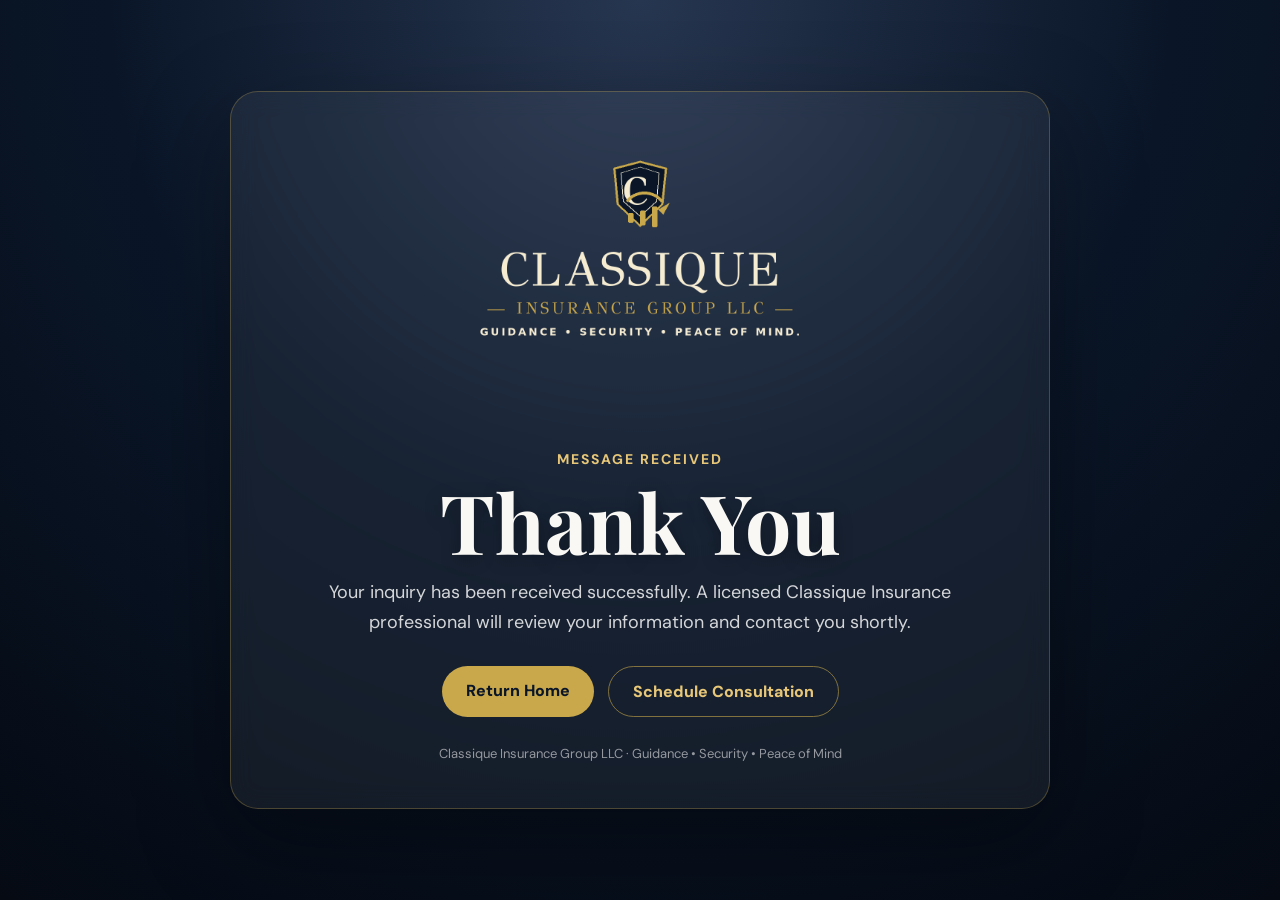
<file: thank-you.html>
<!DOCTYPE html>
<html lang="en">
<head>
<meta charset="UTF-8">
<meta name="viewport" content="width=device-width, initial-scale=1.0">
<title>Thank You | Classique Insurance Group LLC</title>
<meta name="description" content="Thank you for contacting Classique Insurance Group LLC.">
<link rel="icon" href="favicon.ico" sizes="any">
<link rel="icon" type="image/png" href="favicon.png">
<link rel="apple-touch-icon" href="apple-touch-icon.png">
<link rel="preconnect" href="https://fonts.googleapis.com">
<link rel="preconnect" href="https://fonts.gstatic.com" crossorigin>
<link href="https://fonts.googleapis.com/css2?family=Playfair+Display:wght@600;700&family=DM+Sans:wght@400;500;600;700&display=swap" rel="stylesheet">
<style>
:root{--navy:#0a1628;--gold:#c9a84c;--gold-light:#e8c878;--cream:#faf8f4}*{box-sizing:border-box}body{margin:0;min-height:100vh;font-family:'DM Sans',sans-serif;background:radial-gradient(circle at top,#273650 0%,var(--navy) 48%,#050a13 100%);color:white;display:flex;align-items:center;justify-content:center;padding:28px}.thank-card{width:min(820px,100%);text-align:center;padding:46px 28px;border:1px solid rgba(201,168,76,.30);border-radius:28px;background:rgba(255,255,255,.055);box-shadow:0 30px 90px rgba(0,0,0,.35);backdrop-filter:blur(12px)}.brand-logo{width:min(520px,100%);height:auto;margin:0 auto 22px;display:block}.eyebrow{color:var(--gold-light);font-weight:700;letter-spacing:.14em;text-transform:uppercase;margin:8px 0 12px;font-size:14px}h1{font-family:'Playfair Display',serif;color:var(--cream);font-size:clamp(44px,8vw,82px);margin:0 0 16px;line-height:1;text-shadow:0 3px 18px rgba(0,0,0,.32)}p{max-width:650px;margin:0 auto 26px;color:rgba(255,255,255,.82);font-size:18px;line-height:1.65}.buttons{display:flex;gap:14px;justify-content:center;flex-wrap:wrap;margin-top:28px}.btn{display:inline-block;padding:14px 24px;border-radius:999px;text-decoration:none;font-weight:800}.btn-primary{background:var(--gold);color:var(--navy)}.btn-secondary{border:1px solid rgba(201,168,76,.60);color:var(--gold-light)}.mini{font-size:13px;color:rgba(255,255,255,.55);margin-top:28px}@media(max-width:560px){.thank-card{padding:34px 20px}.brand-logo{width:100%}p{font-size:16px}.buttons{flex-direction:column}.btn{width:100%}}
</style>
</head>
<body>
  <main class="thank-card">
    <img src="classique-primary-logo.png" alt="Classique Insurance Group LLC" class="brand-logo">
    <div class="eyebrow">Message Received</div>
    <h1>Thank You</h1>
    <p>Your inquiry has been received successfully. A licensed Classique Insurance professional will review your information and contact you shortly.</p>
    <div class="buttons">
      <a href="index.html" class="btn btn-primary">Return Home</a>
      <a href="https://calendly.com/bcbloom3865" target="_blank" class="btn btn-secondary">Schedule Consultation</a>
    </div>
    <div class="mini">Classique Insurance Group LLC · Guidance • Security • Peace of Mind</div>
  </main>
</body>
</html>
</file>
<file: styles.css>
*, *::before, *::after { box-sizing: border-box; margin: 0; padding: 0; }

:root {
  --navy: #0a1628;
  --navy-mid: #112040;
  --navy-dark: #060e1c;
  --gold: #c9a84c;
  --gold-light: #e8c878;
  --gold-pale: #fdf6e3;
  --cream: #faf8f4;
  --white: #ffffff;
  --text-dark: #0d1b2a;
  --text-mid: #3d4f63;
  --text-light: #7a8fa3;
  --border: rgba(201,168,76,0.25);
  --shadow: 0 20px 60px rgba(10,22,40,0.12);
  --shadow-card: 0 8px 32px rgba(10,22,40,0.10);
  --radius-card: 22px;
}

html { scroll-behavior: smooth; }
body {
  font-family: 'DM Sans', sans-serif;
  background: var(--cream);
  color: var(--text-dark);
  overflow-x: hidden;
  -webkit-font-smoothing: antialiased;
}

/* ─── NAV ─── */
nav {
  position: fixed; top: 0; left: 0; right: 0; z-index: 100;
  padding: 0 5%; display: flex; align-items: center; justify-content: space-between;
  height: 72px;
  background: rgba(10,22,40,0.96);
  backdrop-filter: blur(16px);
  -webkit-backdrop-filter: blur(16px);
  border-bottom: 1px solid rgba(201,168,76,0.15);
  transition: all 0.3s;
}
nav.scrolled {
  height: 64px;
  background: rgba(6,14,28,0.99);
  box-shadow: 0 4px 32px rgba(0,0,0,0.3);
}
.nav-logo { text-decoration: none; line-height: 1.2; }
.logo-main {
  display: block;
  font-family: 'Playfair Display', serif;
  font-size: 18px;
  color: var(--gold);
  letter-spacing: 0.01em;
}
.logo-sub {
  display: block;
  font-size: 10px;
  color: rgba(255,255,255,0.4);
  font-family: 'DM Sans', sans-serif;
  font-weight: 300;
  letter-spacing: 0.12em;
  text-transform: uppercase;
  margin-top: 2px;
}
.nav-links { display: flex; gap: 1.8rem; list-style: none; }
.nav-links a {
  color: rgba(255,255,255,0.7);
  text-decoration: none;
  font-size: 13.5px;
  font-weight: 400;
  letter-spacing: 0.03em;
  transition: color 0.2s;
  position: relative;
}
.nav-links a::after {
  content: '';
  position: absolute;
  bottom: -3px; left: 0; right: 0;
  height: 1px;
  background: var(--gold);
  transform: scaleX(0);
  transition: transform 0.2s;
}
.nav-links a:hover { color: var(--gold); }
.nav-links a:hover::after { transform: scaleX(1); }
.nav-cta {
  background: var(--gold);
  color: var(--navy);
  border: none;
  padding: 10px 22px;
  border-radius: 30px;
  font-family: 'DM Sans', sans-serif;
  font-size: 13.5px;
  font-weight: 600;
  cursor: pointer;
  text-decoration: none;
  letter-spacing: 0.03em;
  transition: all 0.2s;
  white-space: nowrap;
}
.nav-cta:hover { background: var(--gold-light); transform: translateY(-1px); box-shadow: 0 4px 16px rgba(201,168,76,0.4); }
.hamburger {
  display: none;
  flex-direction: column;
  gap: 5px;
  cursor: pointer;
  background: none;
  border: none;
  padding: 4px;
}
.hamburger span { display: block; width: 24px; height: 2px; background: white; border-radius: 2px; transition: all 0.3s; }

/* ─── HERO ─── */
.hero {
  min-height: 100vh;
  background: linear-gradient(135deg, var(--navy) 0%, #0d2244 55%, #152e55 100%);
  display: flex;
  align-items: center;
  position: relative;
  overflow: hidden;
  padding: 110px 5% 80px;
}
.hero::before {
  content: '';
  position: absolute; inset: 0;
  background: radial-gradient(ellipse 65% 55% at 72% 50%, rgba(201,168,76,0.07) 0%, transparent 70%);
}
.hero::after {
  content: '';
  position: absolute; inset: 0;
  background-image:
    linear-gradient(rgba(201,168,76,0.03) 1px, transparent 1px),
    linear-gradient(90deg, rgba(201,168,76,0.03) 1px, transparent 1px);
  background-size: 72px 72px;
}
/* Floating particles */
.hero-particles {
  position: absolute; inset: 0; z-index: 1; overflow: hidden;
}
.hero-particles .particle {
  position: absolute;
  width: 3px; height: 3px;
  background: var(--gold);
  border-radius: 50%;
  opacity: 0;
  animation: particleFade var(--dur) var(--delay) ease-in-out infinite;
}
@keyframes particleFade {
  0%,100% { opacity: 0; transform: translateY(0) scale(0); }
  30% { opacity: 0.6; transform: translateY(-20px) scale(1); }
  70% { opacity: 0.2; transform: translateY(-50px) scale(0.6); }
}
.hero-inner {
  position: relative; z-index: 2;
  display: grid;
  grid-template-columns: 1fr 1fr;
  gap: 80px;
  align-items: center;
  max-width: 1200px;
  margin: 0 auto;
  width: 100%;
}
.hero-badge {
  display: inline-flex; align-items: center; gap: 10px;
  background: rgba(201,168,76,0.1);
  border: 1px solid rgba(201,168,76,0.28);
  color: var(--gold);
  font-size: 11.5px; font-weight: 500;
  padding: 7px 16px;
  border-radius: 20px;
  letter-spacing: 0.1em;
  text-transform: uppercase;
  margin-bottom: 24px;
  animation: fadeUp 0.8s ease both;
}
.badge-dot {
  width: 7px; height: 7px;
  border-radius: 50%;
  background: var(--gold);
  animation: pulse 2s ease-in-out infinite;
}
@keyframes pulse { 0%,100%{opacity:1;transform:scale(1)} 50%{opacity:0.4;transform:scale(0.7)} }
.hero h1 {
  font-family: 'Playfair Display', serif;
  font-size: clamp(36px, 4.8vw, 60px);
  color: white;
  line-height: 1.13;
  margin-bottom: 22px;
  animation: fadeUp 0.8s ease 0.1s both;
}
.hero h1 em { color: var(--gold); font-style: normal; }
.hero-sub {
  font-size: 16.5px;
  color: rgba(255,255,255,0.62);
  line-height: 1.75;
  margin-bottom: 36px;
  font-weight: 300;
  animation: fadeUp 0.8s ease 0.2s both;
  max-width: 500px;
}
.hero-actions {
  display: flex; gap: 14px; flex-wrap: wrap;
  animation: fadeUp 0.8s ease 0.3s both;
}
.btn-primary {
  background: var(--gold);
  color: var(--navy);
  padding: 13px 28px;
  border-radius: 50px;
  font-weight: 600;
  font-size: 14.5px;
  text-decoration: none;
  transition: all 0.22s;
  display: inline-flex; align-items: center; gap: 8px;
  letter-spacing: 0.02em;
  border: none; cursor: pointer;
}
.btn-primary:hover { background: var(--gold-light); transform: translateY(-2px); box-shadow: 0 10px 28px rgba(201,168,76,0.35); }
.btn-outline {
  background: transparent;
  color: white;
  padding: 13px 28px;
  border-radius: 50px;
  border: 1.5px solid rgba(255,255,255,0.28);
  font-weight: 500;
  font-size: 14.5px;
  text-decoration: none;
  transition: all 0.22s;
  display: inline-flex; align-items: center; gap: 8px;
}
.btn-outline:hover { border-color: var(--gold); color: var(--gold); background: rgba(201,168,76,0.06); }
.hero-stats {
  display: flex; gap: 28px;
  margin-top: 44px; padding-top: 28px;
  border-top: 1px solid rgba(255,255,255,0.1);
  animation: fadeUp 0.8s ease 0.4s both;
}
.hero-stat .num { font-family: 'Playfair Display', serif; font-size: 26px; color: var(--gold); line-height: 1; }
.hero-stat .lbl { font-size: 11px; color: rgba(255,255,255,0.45); margin-top: 5px; letter-spacing: 0.06em; text-transform: uppercase; }

/* Hero Photo */
.hero-photo-wrap { position: relative; animation: fadeIn 1.2s ease 0.2s both; }
.hero-glow {
  position: absolute; inset: -20px;
  background: radial-gradient(ellipse 60% 60% at 50% 50%, rgba(201,168,76,0.12) 0%, transparent 70%);
  border-radius: 50%;
  animation: glowPulse 4s ease-in-out infinite;
}
@keyframes glowPulse { 0%,100%{opacity:0.7} 50%{opacity:1} }
.hero-photo-card {
  background: rgba(255,255,255,0.06);
  border: 1px solid rgba(201,168,76,0.22);
  border-radius: 28px;
  overflow: hidden;
  position: relative;
  aspect-ratio: 4/5;
  display: flex; flex-direction: column; justify-content: flex-end;
  box-shadow: 0 40px 80px rgba(0,0,0,0.4);
}
.hero-photo-bg { position: absolute; inset: 0; overflow: hidden; }
.hero-photo-bg img { width: 100%; height: 100%; object-fit: cover; object-position: top center; }
.hero-photo-overlay {
  position: relative; z-index: 2;
  background: linear-gradient(to top, rgba(10,22,40,0.97) 0%, rgba(10,22,40,0.4) 50%, transparent 100%);
  padding: 36px 28px 28px;
}
.hero-name { font-family: 'Playfair Display', serif; font-size: 24px; color: white; margin-bottom: 5px; }
.hero-title-tag { font-size: 12px; color: var(--gold); letter-spacing: 0.07em; text-transform: uppercase; margin-bottom: 14px; }
.hero-tags { display: flex; flex-wrap: wrap; gap: 7px; }
.hero-tag {
  background: rgba(201,168,76,0.13);
  border: 1px solid rgba(201,168,76,0.22);
  color: rgba(255,255,255,0.8);
  font-size: 10.5px; padding: 3px 10px;
  border-radius: 20px; letter-spacing: 0.04em;
}
.hero-npn {
  display: flex; align-items: center; gap: 7px;
  background: rgba(255,255,255,0.05);
  border-radius: 8px; padding: 7px 12px;
  margin-bottom: 14px;
  font-size: 11.5px; color: rgba(255,255,255,0.55);
}
.hero-npn span { color: var(--gold); font-weight: 600; }
.floating-badge {
  position: absolute; top: -16px; right: -16px;
  background: linear-gradient(135deg, var(--gold) 0%, var(--gold-light) 100%);
  border-radius: 50%;
  width: 86px; height: 86px;
  display: flex; flex-direction: column; align-items: center; justify-content: center;
  box-shadow: 0 8px 28px rgba(201,168,76,0.5);
  text-align: center; z-index: 5;
}
.floating-badge .num { font-family: 'Playfair Display', serif; font-size: 22px; color: var(--navy); font-weight: 700; line-height: 1; }
.floating-badge .lbl { font-size: 9px; color: var(--navy); font-weight: 600; letter-spacing: 0.06em; text-transform: uppercase; margin-top: 2px; }

/* Scroll hint */
.hero-scroll-hint {
  position: absolute; bottom: 32px; left: 50%; transform: translateX(-50%);
  z-index: 2; display: flex; flex-direction: column; align-items: center; gap: 8px;
  animation: fadeIn 2s ease 1s both;
}
.hero-scroll-hint span { font-size: 10px; color: rgba(255,255,255,0.3); letter-spacing: 0.1em; text-transform: uppercase; }
.scroll-arrow {
  width: 20px; height: 20px;
  border-right: 1.5px solid rgba(201,168,76,0.5);
  border-bottom: 1.5px solid rgba(201,168,76,0.5);
  transform: rotate(45deg);
  animation: scrollBounce 1.5s ease-in-out infinite;
}
@keyframes scrollBounce { 0%,100%{transform:rotate(45deg) translateY(0)} 50%{transform:rotate(45deg) translateY(5px)} }

@keyframes fadeUp { from{opacity:0;transform:translateY(26px)} to{opacity:1;transform:translateY(0)} }
@keyframes fadeIn { from{opacity:0} to{opacity:1} }

/* ─── TRUST BAR ─── */
.trust-bar {
  background: var(--navy-mid);
  padding: 18px 5%;
  border-bottom: 1px solid rgba(201,168,76,0.12);
  overflow: hidden;
}
.trust-inner {
  max-width: 1200px; margin: 0 auto;
  display: flex; align-items: center; justify-content: space-between;
  gap: 20px; flex-wrap: wrap;
}
.trust-label { font-size: 10.5px; color: rgba(255,255,255,0.35); letter-spacing: 0.14em; text-transform: uppercase; white-space: nowrap; }
.trust-carriers { display: flex; align-items: center; gap: 20px; flex-wrap: wrap; }
.trust-carrier {
  font-size: 12.5px; font-weight: 500;
  color: rgba(255,255,255,0.45);
  letter-spacing: 0.04em;
  padding: 5px 14px;
  border: 1px solid rgba(255,255,255,0.08);
  border-radius: 6px;
  transition: all 0.25s;
  cursor: default;
}
.trust-carrier:hover { color: var(--gold); border-color: rgba(201,168,76,0.28); }
.trust-count { display: flex; align-items: center; gap: 8px; font-size: 12.5px; color: var(--gold); font-weight: 500; white-space: nowrap; }

/* ─── SECTIONS ─── */
section { padding: 100px 5%; }
.section-header { text-align: center; max-width: 640px; margin: 0 auto 64px; }
.section-tag {
  display: inline-block;
  font-size: 11px; font-weight: 600;
  color: var(--gold);
  letter-spacing: 0.15em;
  text-transform: uppercase;
  margin-bottom: 14px;
}
.section-title {
  font-family: 'Playfair Display', serif;
  font-size: clamp(28px, 3.5vw, 40px);
  line-height: 1.2;
  color: var(--text-dark);
  margin-bottom: 16px;
}
.section-desc { font-size: 16px; color: var(--text-mid); line-height: 1.75; font-weight: 300; }

/* ─── SERVICES ─── */
.services-section { background: var(--cream); }
.services-grid {
  display: grid;
  grid-template-columns: repeat(auto-fit, minmax(275px, 1fr));
  gap: 22px;
  max-width: 1200px; margin: 0 auto;
}
.service-card {
  background: white;
  border-radius: var(--radius-card);
  border: 1px solid rgba(201,168,76,0.1);
  padding: 34px 30px;
  transition: all 0.32s;
  position: relative; overflow: hidden;
}
.service-card::before {
  content: '';
  position: absolute; top: 0; left: 0; right: 0; height: 3px;
  background: linear-gradient(90deg, var(--gold), var(--gold-light));
  transform: scaleX(0); transform-origin: left;
  transition: transform 0.32s;
}
.service-card:hover {
  transform: translateY(-7px);
  box-shadow: 0 24px 56px rgba(10,22,40,0.11);
  border-color: rgba(201,168,76,0.25);
}
.service-card:hover::before { transform: scaleX(1); }
.service-icon {
  width: 52px; height: 52px;
  border-radius: 14px;
  background: var(--gold-pale);
  display: flex; align-items: center; justify-content: center;
  margin-bottom: 20px;
  color: var(--gold);
  transition: all 0.25s;
}
.service-card:hover .service-icon { background: rgba(201,168,76,0.18); transform: scale(1.06); }
.service-card h3 { font-family: 'Playfair Display', serif; font-size: 20px; margin-bottom: 10px; color: var(--text-dark); }
.service-card p { font-size: 13.5px; color: var(--text-mid); line-height: 1.72; font-weight: 300; }
.service-link {
  display: inline-flex; align-items: center; gap: 6px;
  margin-top: 18px;
  font-size: 13px; color: var(--gold);
  text-decoration: none; font-weight: 600;
  letter-spacing: 0.03em;
  transition: gap 0.2s;
}
.service-link span { transition: transform 0.2s; }
.service-link:hover { gap: 10px; }
.service-link:hover span { transform: translateX(2px); }

/* ─── WHY / ABOUT ─── */
.why-section {
  background-color: var(--navy);
  background-image: url('cb_assit.png');
  background-size: cover;
  background-position: center 30%;
  background-attachment: fixed;
  position: relative;
}
.why-section::before {
  content: '';
  position: absolute; inset: 0;
  background: linear-gradient(
    135deg,
    rgba(6,14,28,0.93) 0%,
    rgba(10,22,40,0.88) 50%,
    rgba(6,14,28,0.93) 100%
  );
  z-index: 0;
}
.why-section > * { position: relative; z-index: 1; }
.why-section .section-title { color: white; }
.why-grid {
  display: grid; grid-template-columns: 1fr 1fr;
  gap: 64px; align-items: center;
  max-width: 1200px; margin: 0 auto;
}
.why-points { list-style: none; display: flex; flex-direction: column; gap: 18px; }
.why-point {
  display: flex; gap: 16px; align-items: flex-start;
  padding: 22px 20px;
  border-radius: 16px;
  border: 1px solid rgba(255,255,255,0.05);
  background: rgba(255,255,255,0.025);
  transition: all 0.28s;
}
.why-point:hover { background: rgba(201,168,76,0.07); border-color: rgba(201,168,76,0.2); transform: translateX(4px); }
.why-point-icon {
  width: 42px; height: 42px; min-width: 42px;
  border-radius: 12px;
  background: rgba(201,168,76,0.12);
  color: var(--gold);
  display: flex; align-items: center; justify-content: center;
}
.why-point-body h4 { font-size: 14.5px; font-weight: 600; color: white; margin-bottom: 5px; }
.why-point-body p { font-size: 13px; color: rgba(255,255,255,0.48); line-height: 1.6; font-weight: 300; }

/* About card */
.about-card {
  background: rgba(255,255,255,0.04);
  border: 1px solid rgba(201,168,76,0.2);
  border-radius: 24px; padding: 40px;
}
.about-avatar {
  width: 92px; height: 92px;
  border-radius: 50%; overflow: hidden;
  margin: 0 auto 22px;
  border: 2px solid rgba(201,168,76,0.4);
}
.about-avatar img { width: 100%; height: 100%; object-fit: cover; object-position: top center; }
.about-card h3 { font-family: 'Playfair Display', serif; font-size: 24px; color: white; text-align: center; margin-bottom: 4px; }
.about-card .subtitle { font-size: 12px; color: var(--gold); text-align: center; letter-spacing: 0.07em; text-transform: uppercase; margin-bottom: 22px; }
.about-facts { display: flex; flex-direction: column; gap: 11px; margin-bottom: 26px; }
.about-fact { display: flex; align-items: center; gap: 12px; font-size: 13.5px; color: rgba(255,255,255,0.75); font-weight: 300; }
.about-fact span { font-size: 17px; }
.about-quote {
  font-family: 'Playfair Display', serif;
  font-size: 15px; font-style: italic;
  color: rgba(255,255,255,0.55);
  text-align: center; line-height: 1.65;
  padding-top: 22px;
  border-top: 1px solid rgba(255,255,255,0.08);
}
.npn-pill {
  display: flex; justify-content: center; align-items: center; gap: 6px;
  background: rgba(201,168,76,0.1);
  border: 1px solid rgba(201,168,76,0.22);
  color: var(--gold); font-size: 10.5px; font-weight: 600;
  padding: 4px 12px; border-radius: 20px;
  letter-spacing: 0.08em; margin: 0 auto 18px;
  text-transform: uppercase;
}
.family-photo-wrap { border-radius: 12px; overflow: hidden; margin-bottom: 18px; border: 1px solid rgba(201,168,76,0.18); }
.family-photo-wrap img { width: 100%; display: block; }
.family-caption { background: rgba(255,255,255,0.04); padding: 7px 14px; font-size: 11.5px; color: rgba(255,255,255,0.35); letter-spacing: 0.05em; text-align: center; }

/* ─── MEDICARE ─── */
.medicare-section { background: white; }
.medicare-inner {
  max-width: 1200px; margin: 0 auto;
  display: grid; grid-template-columns: 1fr 1fr;
  gap: 80px; align-items: center;
}
.medicare-content .section-header { text-align: left; margin-bottom: 32px; }
.medicare-steps { display: flex; flex-direction: column; gap: 18px; margin-bottom: 36px; }
.medicare-step { display: flex; gap: 16px; align-items: flex-start; }
.medicare-step-num {
  width: 34px; height: 34px; min-width: 34px;
  border-radius: 50%;
  background: var(--gold); color: var(--navy);
  display: flex; align-items: center; justify-content: center;
  font-size: 13.5px; font-weight: 700;
}
.medicare-step h4 { font-size: 14.5px; font-weight: 600; color: var(--text-dark); margin-bottom: 4px; }
.medicare-step p { font-size: 13px; color: var(--text-mid); line-height: 1.6; font-weight: 300; }
.medicare-visual {
  background: var(--navy);
  border-radius: 24px; padding: 44px 36px;
  position: relative; overflow: hidden;
  box-shadow: 0 30px 80px rgba(10,22,40,0.25);
}
.medicare-visual::before {
  content: '';
  position: absolute; top: -60px; right: -60px;
  width: 200px; height: 200px;
  border-radius: 50%;
  background: rgba(201,168,76,0.05);
}
.medicare-visual h3 { font-family: 'Playfair Display', serif; font-size: 22px; color: white; margin-bottom: 26px; position: relative; z-index: 1; }
.medicare-plans { display: flex; flex-direction: column; gap: 11px; position: relative; z-index: 1; }
.medicare-plan {
  background: rgba(255,255,255,0.04);
  border: 1px solid rgba(255,255,255,0.08);
  border-radius: 12px; padding: 14px 18px;
  display: flex; align-items: center; gap: 14px;
  transition: all 0.22s;
}
.medicare-plan:hover { background: rgba(201,168,76,0.09); border-color: rgba(201,168,76,0.28); }
.plan-letter {
  width: 38px; height: 38px; border-radius: 10px;
  background: var(--gold); color: var(--navy);
  display: flex; align-items: center; justify-content: center;
  font-weight: 700; font-size: 15px; min-width: 38px;
}
.plan-letter.blue { background: #3b82f6; color: white; }
.plan-letter.red { background: #ef4444; color: white; }
.plan-letter.green { background: #10b981; color: white; }
.plan-letter.purple { background: #8b5cf6; color: white; font-size: 10.5px; font-weight: 700; }
.plan-info h4 { font-size: 13.5px; font-weight: 600; color: white; margin-bottom: 2px; }
.plan-info p { font-size: 11.5px; color: rgba(255,255,255,0.48); }

/* ─── ANNUITIES ─── */
.annuity-section { background: var(--gold-pale); }
.annuity-inner { max-width: 1200px; margin: 0 auto; }
.annuity-cards { display: grid; grid-template-columns: repeat(3, 1fr); gap: 22px; }
.annuity-card {
  background: white;
  border-radius: var(--radius-card);
  padding: 36px 28px;
  border: 1px solid rgba(201,168,76,0.12);
  transition: all 0.32s;
  position: relative; overflow: hidden;
}
.annuity-card::after {
  content: '';
  position: absolute; bottom: 0; left: 0; right: 0; height: 3px;
  background: linear-gradient(90deg, var(--gold), var(--gold-light));
  transform: scaleX(0); transition: transform 0.32s;
}
.annuity-card:hover { transform: translateY(-8px); box-shadow: 0 24px 56px rgba(10,22,40,0.12); }
.annuity-card:hover::after { transform: scaleX(1); }
.annuity-card-icon {
  width: 58px; height: 58px;
  border-radius: 16px;
  background: var(--gold-pale);
  border: 1.5px solid rgba(201,168,76,0.2);
  display: flex; align-items: center; justify-content: center;
  margin-bottom: 22px;
  color: var(--gold);
  transition: all 0.25s;
}
.annuity-card-icon.featured { background: var(--navy); border-color: transparent; color: var(--gold); }
.annuity-card:hover .annuity-card-icon { transform: scale(1.08); }
.annuity-card h3 { font-family: 'Playfair Display', serif; font-size: 20px; margin-bottom: 12px; color: var(--text-dark); }
.annuity-card p { font-size: 13.5px; color: var(--text-mid); line-height: 1.72; font-weight: 300; }

/* ─── PROCESS ─── */
.process-section { background: var(--cream); }
.process-steps {
  display: grid; grid-template-columns: repeat(4, 1fr);
  gap: 24px;
  max-width: 1100px; margin: 0 auto;
  position: relative;
}
.process-connector {
  position: absolute;
  top: 30px; left: calc(12.5% + 8px); right: calc(12.5% + 8px);
  height: 1px;
  background: repeating-linear-gradient(90deg, var(--gold) 0, var(--gold) 6px, transparent 6px, transparent 14px);
  z-index: 0;
}
.process-step { text-align: center; position: relative; z-index: 1; }
.process-num {
  width: 60px; height: 60px;
  border-radius: 50%;
  background: var(--navy); color: var(--gold);
  display: flex; align-items: center; justify-content: center;
  font-family: 'Playfair Display', serif;
  font-size: 20px; font-weight: 700;
  margin: 0 auto 18px;
  border: 3px solid var(--cream);
  box-shadow: 0 0 0 2px var(--gold);
  transition: all 0.3s;
}
.process-step:hover .process-num { background: var(--gold); color: var(--navy); transform: scale(1.08); }
.process-step h4 { font-size: 15px; font-weight: 600; margin-bottom: 8px; color: var(--text-dark); }
.process-step p { font-size: 13px; color: var(--text-mid); line-height: 1.62; font-weight: 300; }

/* ─── CONSULTING BANNER ─── */
.consulting-banner { position: relative; overflow: hidden; max-height: 540px; }
.consulting-banner img { width: 100%; display: block; object-fit: cover; object-position: center 25%; }
.consulting-overlay {
  position: absolute; inset: 0;
  background: linear-gradient(to right, rgba(10,22,40,0.88) 0%, rgba(10,22,40,0.4) 60%, transparent 100%);
  display: flex; align-items: center; padding: 0 7%;
}
.consulting-text { max-width: 520px; }
.consulting-text .tag { font-size: 11px; color: var(--gold); letter-spacing: 0.15em; text-transform: uppercase; margin-bottom: 14px; }
.consulting-text h2 { font-family: 'Playfair Display', serif; font-size: clamp(26px, 3.5vw, 44px); color: white; line-height: 1.18; margin-bottom: 18px; }
.consulting-text h2 em { color: var(--gold); font-style: normal; }
.consulting-text p { font-size: 16px; color: rgba(255,255,255,0.7); line-height: 1.72; font-weight: 300; margin-bottom: 28px; }

/* ─── TESTIMONIALS ─── */
.testimonials-section { background: var(--navy); }
.testimonials-section .section-title { color: white; }
.testimonials-section .section-desc { color: rgba(255,255,255,0.5); }
.testimonials-grid {
  display: grid; grid-template-columns: repeat(2, 1fr);
  gap: 22px; max-width: 1000px; margin: 0 auto 48px;
}
.testimonial-card {
  background: rgba(255,255,255,0.04);
  border: 1px solid rgba(255,255,255,0.07);
  border-radius: 20px; padding: 32px 28px;
  transition: all 0.3s; position: relative;
}
.testimonial-card::before {
  content: '"';
  position: absolute; top: 16px; right: 22px;
  font-family: 'Playfair Display', serif;
  font-size: 72px; color: rgba(201,168,76,0.08); line-height: 1;
  user-select: none;
}
.testimonial-card:hover { background: rgba(201,168,76,0.06); border-color: rgba(201,168,76,0.2); transform: translateY(-4px); }
.featured-testimonial {
  background: rgba(201,168,76,0.07);
  border-color: rgba(201,168,76,0.25);
  grid-column: span 2;
}
.stars { color: var(--gold); font-size: 15px; margin-bottom: 14px; letter-spacing: 2px; }
.testimonial-text {
  font-size: 14.5px; color: rgba(255,255,255,0.78);
  line-height: 1.75; font-weight: 300; font-style: italic;
  margin-bottom: 22px; position: relative; z-index: 1;
}
.testimonial-author { display: flex; align-items: center; gap: 14px; }
.author-avatar {
  width: 42px; height: 42px; min-width: 42px;
  border-radius: 50%;
  background: linear-gradient(135deg, var(--gold), var(--gold-light));
  color: var(--navy);
  display: flex; align-items: center; justify-content: center;
  font-weight: 700; font-size: 16px;
}
.author-name { font-size: 14px; font-weight: 600; color: white; }
.author-location { font-size: 11.5px; color: rgba(255,255,255,0.35); letter-spacing: 0.04em; margin-top: 2px; }
.testimonials-cta {
  text-align: center; max-width: 600px; margin: 0 auto;
}
.testimonials-cta p { font-size: 15px; color: rgba(255,255,255,0.5); margin-bottom: 22px; }

/* ─── FAQ ─── */
.faq-section { background: var(--cream); }
.faq-inner { max-width: 780px; margin: 0 auto; }
.faq-list { display: flex; flex-direction: column; gap: 12px; }
.faq-item {
  background: white;
  border: 1px solid rgba(201,168,76,0.12);
  border-radius: 16px;
  overflow: hidden;
  transition: border-color 0.25s;
}
.faq-item.open { border-color: rgba(201,168,76,0.3); }
.faq-question {
  width: 100%; display: flex;
  align-items: center; justify-content: space-between;
  gap: 16px;
  padding: 22px 26px;
  background: none; border: none; cursor: pointer;
  text-align: left;
}
.faq-question span { font-size: 15.5px; font-weight: 500; color: var(--text-dark); line-height: 1.5; }
.faq-icon {
  width: 34px; height: 34px; min-width: 34px;
  border-radius: 50%;
  background: var(--gold-pale);
  border: 1px solid rgba(201,168,76,0.25);
  display: flex; align-items: center; justify-content: center;
  color: var(--gold);
  transition: all 0.3s;
}
.faq-item.open .faq-icon { background: var(--gold); color: var(--navy); transform: rotate(180deg); }
.faq-answer {
  max-height: 0; overflow: hidden;
  transition: max-height 0.4s ease, padding 0.3s;
  padding: 0 26px;
}
.faq-answer.open {
  max-height: 300px;
  padding: 0 26px 22px;
}
.faq-answer p { font-size: 14.5px; color: var(--text-mid); line-height: 1.75; font-weight: 300; }
.faq-answer em { font-style: italic; color: var(--text-dark); }

/* ─── CONTACT ─── */
.contact-section { background: var(--navy); }
.contact-section .section-title { color: white; }
.contact-section .section-desc { color: rgba(255,255,255,0.5); }
.contact-inner {
  max-width: 900px; margin: 0 auto;
  display: grid; grid-template-columns: 1fr 1fr;
  gap: 60px; align-items: start;
}
.contact-items { display: flex; flex-direction: column; gap: 16px; margin-top: 24px; }
.contact-item {
  display: flex; gap: 14px; align-items: flex-start;
  padding: 18px;
  border-radius: 14px;
  background: rgba(255,255,255,0.035);
  border: 1px solid rgba(255,255,255,0.07);
  transition: all 0.22s;
}
.contact-item:hover { background: rgba(201,168,76,0.06); border-color: rgba(201,168,76,0.18); }
.contact-item-icon {
  width: 38px; height: 38px; min-width: 38px;
  border-radius: 10px;
  background: rgba(201,168,76,0.13);
  display: flex; align-items: center; justify-content: center;
  font-size: 17px;
}
.contact-item h4 { font-size: 10.5px; color: rgba(255,255,255,0.38); letter-spacing: 0.1em; text-transform: uppercase; margin-bottom: 4px; }
.contact-item p { font-size: 14.5px; color: white; font-weight: 400; }
.contact-item a { color: white; text-decoration: none; transition: color 0.2s; }
.contact-item a:hover { color: var(--gold); }
.contact-form-card {
  background: rgba(255,255,255,0.04);
  border: 1px solid rgba(201,168,76,0.2);
  border-radius: 24px; padding: 38px 34px;
}
.contact-form-card h3 { font-family: 'Playfair Display', serif; font-size: 22px; color: white; margin-bottom: 24px; }
.form-group { margin-bottom: 15px; }
.form-group label { display: block; font-size: 11px; color: rgba(255,255,255,0.45); letter-spacing: 0.08em; text-transform: uppercase; margin-bottom: 7px; }
.form-group input, .form-group select, .form-group textarea {
  width: 100%; padding: 11px 15px;
  background: rgba(255,255,255,0.06);
  border: 1px solid rgba(255,255,255,0.1);
  border-radius: 10px;
  color: white;
  font-family: 'DM Sans', sans-serif; font-size: 13.5px;
  outline: none; transition: border-color 0.2s;
  -webkit-appearance: none;
}
.form-group input:focus, .form-group select:focus, .form-group textarea:focus { border-color: rgba(201,168,76,0.6); }
.form-group select option { background: var(--navy); }
.form-group textarea { height: 96px; resize: vertical; }
.form-submit {
  width: 100%; background: var(--gold);
  color: var(--navy); padding: 13px;
  border-radius: 10px; border: none;
  font-family: 'DM Sans', sans-serif;
  font-size: 15px; font-weight: 600;
  cursor: pointer; transition: all 0.22s;
  letter-spacing: 0.02em; margin-top: 8px;
}
.form-submit:hover { background: var(--gold-light); box-shadow: 0 6px 20px rgba(201,168,76,0.3); }

/* ─── FOOTER ─── */
footer {
  background: var(--navy-dark);
  padding: 56px 5% 36px;
  text-align: center;
  border-top: 1px solid rgba(201,168,76,0.1);
}
.footer-logo { font-family: 'Playfair Display', serif; font-size: 24px; color: var(--gold); margin-bottom: 6px; }
.footer-agent { font-size: 12px; color: rgba(255,255,255,0.32); letter-spacing: 0.1em; text-transform: uppercase; margin-bottom: 26px; }
.footer-links {
  display: flex; justify-content: center; gap: 22px;
  flex-wrap: wrap; margin-bottom: 22px;
}
.footer-links a { font-size: 13px; color: rgba(255,255,255,0.38); text-decoration: none; transition: color 0.2s; }
.footer-links a:hover { color: var(--gold); }
.footer-states {
  display: flex; justify-content: center; align-items: center;
  gap: 10px; flex-wrap: wrap; margin-bottom: 22px;
}
.footer-states span:first-child { font-size: 11px; color: rgba(255,255,255,0.28); letter-spacing: 0.08em; text-transform: uppercase; }
.state-pill {
  font-size: 11px; color: rgba(255,255,255,0.45);
  background: rgba(255,255,255,0.05);
  border: 1px solid rgba(255,255,255,0.1);
  padding: 3px 10px; border-radius: 20px;
}
.footer-copy { font-size: 11.5px; color: rgba(255,255,255,0.22); line-height: 1.8; }
.footer-disc { font-size: 10px; color: rgba(255,255,255,0.18); max-width: 600px; margin: 12px auto 0; line-height: 1.6; }

/* ─── FLOAT CALL ─── */
.float-call {
  position: fixed; bottom: 26px; right: 26px; z-index: 99;
  background: var(--gold); color: var(--navy);
  width: 58px; height: 58px; border-radius: 50%;
  display: flex; align-items: center; justify-content: center;
  text-decoration: none;
  box-shadow: 0 6px 24px rgba(201,168,76,0.5);
  transition: all 0.22s;
  animation: floatBob 3s ease-in-out infinite;
}
.float-call:hover { transform: scale(1.12); box-shadow: 0 10px 36px rgba(201,168,76,0.65); }
@keyframes floatBob { 0%,100%{transform:translateY(0)} 50%{transform:translateY(-7px)} }

/* ─── SCROLL REVEAL ─── */
.reveal { opacity: 0; transform: translateY(32px); transition: opacity 0.7s ease, transform 0.7s ease; }
.reveal.visible { opacity: 1; transform: translateY(0); }

/* ─── MOBILE NAV PANEL ─── */
.mobile-nav-panel {
  position: fixed; top: 72px; left: 0; right: 0;
  background: rgba(6,14,28,0.99);
  backdrop-filter: blur(16px);
  padding: 20px 5%;
  border-bottom: 1px solid rgba(201,168,76,0.18);
  display: none; flex-direction: column; gap: 4px;
  z-index: 99;
  transform: translateY(-10px); opacity: 0;
  transition: all 0.25s;
}
.mobile-nav-panel.open { display: flex; transform: translateY(0); opacity: 1; }
.mobile-nav-panel a {
  color: rgba(255,255,255,0.75);
  text-decoration: none;
  font-size: 15px; padding: 12px 0;
  border-bottom: 1px solid rgba(255,255,255,0.05);
  transition: color 0.2s;
}
.mobile-nav-panel a:hover { color: var(--gold); }
.mobile-nav-panel a:last-child { border-bottom: none; }

/* ─── RESPONSIVE ─── */
@media (max-width: 960px) {
  .hero-inner, .why-grid, .medicare-inner, .contact-inner { grid-template-columns: 1fr; gap: 48px; }
  .annuity-cards { grid-template-columns: 1fr 1fr; }
  .process-steps { grid-template-columns: 1fr 1fr; }
  .process-connector { display: none; }
  .nav-links { display: none; }
  .hamburger { display: flex; }
  .hero-photo-wrap { order: -1; max-width: 360px; margin: 0 auto; }
  .medicare-content .section-header { text-align: center; }
  .testimonials-grid { grid-template-columns: 1fr; }
  .featured-testimonial { grid-column: span 1; }
}
@media (max-width: 600px) {
  section { padding: 72px 5%; }
  .annuity-cards { grid-template-columns: 1fr; }
  .process-steps { grid-template-columns: 1fr; }
  .hero-stats { gap: 18px; flex-wrap: wrap; }
  .trust-inner { justify-content: center; }
  .contact-form-card { padding: 26px 18px; }
  nav { padding: 0 4%; }
  .consulting-overlay { padding: 0 5%; }
  .services-grid { grid-template-columns: 1fr; }
}

@media (prefers-reduced-motion: reduce) {
  *, *::before, *::after { animation-duration: 0.01ms !important; transition-duration: 0.01ms !important; }
}

/* iOS parallax fix for why-section */
@supports (-webkit-overflow-scrolling: touch) {
  .why-section { background-attachment: scroll; }
}
@media (max-width: 960px) {
  .why-section { background-attachment: scroll; background-position: center center; }
}


/* ─── Brand Logo Additions ─── */
.nav-logo { display:flex; align-items:center; min-width:185px; }
.nav-logo-img { height:54px; width:auto; max-width:340px; display:block; object-fit:contain; filter: drop-shadow(0 4px 12px rgba(0,0,0,.25)); }
nav.scrolled .nav-logo-img { height:42px; }
.hero-brand-logo { display:block; width:min(520px, 100%); max-height:260px; object-fit:contain; margin:14px 0 22px; background:transparent; border-radius:0; box-shadow:none; }
.contact-form-logo { display:block; width:100%; max-width:360px; height:auto; max-height:120px; object-fit:contain; margin:0 auto 18px; background:transparent; border-radius:0; box-shadow:none; }
.footer-shield { width:82px; height:auto; display:block; margin:0 auto 16px; border-radius:14px; box-shadow:0 12px 32px rgba(0,0,0,.20); }
.hidden-field { display:none !important; }
@media (max-width: 900px) {
  .nav-logo-img { height:40px; max-width:190px; }
  nav.scrolled .nav-logo-img { height:38px; }
  .hero-brand-logo { width:min(340px, 100%); margin-left:auto; margin-right:auto; }
}
@media (max-width: 560px) {
  .nav-logo-img { height:34px; max-width:158px; }
  .nav-cta { display:none; }
}

/* ═══════════════════════════════════════════════
   CLASSIQUE V2 ADDITIONS — SEO/AEO/GEO UPDATES
   ═══════════════════════════════════════════════ */

/* ─── HERO PHOTO: LANDSCAPE VARIANT ─── */
/* Supports the man-with-Audi landscape photo without distortion */
.hero-photo-card--landscape {
  aspect-ratio: 3 / 4;
}
.hero-photo-card--landscape .hero-photo-bg img {
  object-position: 30% center;
}
@media (max-width: 960px) {
  .hero-photo-card--landscape {
    aspect-ratio: 4 / 3;
    max-height: 340px;
  }
  .hero-photo-card--landscape .hero-photo-bg img {
    object-position: 30% 15%;
  }
}
@media (max-width: 600px) {
  .hero-photo-card--landscape {
    aspect-ratio: 3 / 2;
    max-height: 260px;
  }
}

/* ─── TRUST BAR: LOGO PLACEHOLDER CARDS ─── */
.trust-carrier-logo {
  display: flex;
  align-items: center;
  justify-content: center;
  padding: 8px 18px;
  border: 1px solid rgba(255,255,255,0.10);
  border-radius: 8px;
  background: rgba(255,255,255,0.03);
  min-height: 42px;
  min-width: 120px;
  transition: all 0.25s;
  cursor: default;
  /* Drop actual <img> logo inside .trust-carrier-logo to replace text */
}
.trust-carrier-logo:hover {
  border-color: rgba(201,168,76,0.28);
  background: rgba(201,168,76,0.05);
}
.trust-carrier-logo img {
  max-height: 28px;
  width: auto;
  max-width: 110px;
  object-fit: contain;
  filter: grayscale(1) brightness(0.8);
  transition: filter 0.25s;
}
.trust-carrier-logo:hover img {
  filter: grayscale(0.3) brightness(1.1);
}
.carrier-logo-text {
  font-size: 11.5px;
  font-weight: 600;
  color: rgba(255,255,255,0.45);
  letter-spacing: 0.04em;
  white-space: nowrap;
  text-transform: uppercase;
  font-family: 'DM Sans', sans-serif;
}
@media (max-width: 600px) {
  .trust-carrier-logo { min-width: 90px; padding: 6px 12px; }
  .carrier-logo-text { font-size: 10px; }
}

/* ─── ABOUT: PROFESSIONAL SECONDARY PHOTO ─── */
.about-professional-photo-wrap {
  border-radius: 14px;
  overflow: hidden;
  margin: 16px 0 18px;
  border: 1px solid rgba(201,168,76,0.2);
  position: relative;
}
.about-professional-photo-wrap img {
  width: 100%;
  display: block;
  object-fit: cover;
  object-position: 30% center;
  max-height: 220px;
}
/* If professional photo file is missing, the wrap collapses gracefully */

/* ─── GEO SCENARIO BOX ─── */
.geo-scenario-box {
  background: rgba(201,168,76,0.06);
  border: 1px solid rgba(201,168,76,0.18);
  border-left: 3px solid var(--gold);
  border-radius: 12px;
  padding: 18px 22px;
  margin: 24px 0;
}
.geo-scenario-box p {
  font-size: 13.5px;
  color: var(--text-mid);
  line-height: 1.72;
  font-weight: 300;
  margin-bottom: 8px;
}
.geo-scenario-box p:last-child { margin-bottom: 0; }
.geo-scenario-box strong { color: var(--text-dark); font-weight: 600; }
.geo-source-link { font-size: 12px !important; color: rgba(60,80,100,0.7) !important; }
.geo-source-link a { color: var(--gold) !important; text-decoration: none; }
.geo-source-link a:hover { text-decoration: underline; }
/* In dark (medicare) section */
.medicare-content .geo-scenario-box {
  background: rgba(201,168,76,0.07);
  border-color: rgba(201,168,76,0.22);
}
.medicare-content .geo-scenario-box p { color: rgba(255,255,255,0.65); }
.medicare-content .geo-scenario-box strong { color: rgba(255,255,255,0.9); }
.medicare-content .geo-source-link { color: rgba(255,255,255,0.4) !important; }

/* ─── SERVICE AREAS SECTION ─── */
.service-areas-section {
  background: var(--navy);
  padding: 100px 5%;
}
.service-areas-section .section-title { color: white; }
.service-areas-section .section-desc { color: rgba(255,255,255,0.5); }
.service-areas-grid {
  display: grid;
  grid-template-columns: repeat(3, 1fr);
  gap: 20px;
  max-width: 1100px;
  margin: 0 auto;
}
.service-area-card {
  background: rgba(255,255,255,0.04);
  border: 1px solid rgba(255,255,255,0.07);
  border-radius: 18px;
  padding: 28px 24px;
  transition: all 0.28s;
}
.service-area-card:hover {
  background: rgba(201,168,76,0.07);
  border-color: rgba(201,168,76,0.22);
  transform: translateY(-4px);
}
.service-area-icon {
  font-size: 24px;
  margin-bottom: 12px;
  display: block;
}
.service-area-card h4 {
  font-family: 'Playfair Display', serif;
  font-size: 17px;
  color: var(--gold);
  margin-bottom: 8px;
}
.service-area-card p {
  font-size: 13px;
  color: rgba(255,255,255,0.55);
  line-height: 1.65;
  font-weight: 300;
}
@media (max-width: 960px) {
  .service-areas-grid { grid-template-columns: repeat(2, 1fr); }
}
@media (max-width: 600px) {
  .service-areas-grid { grid-template-columns: 1fr; }
}

/* ─── RESOURCES / BLOG SECTION ─── */
.resources-section {
  background: var(--gold-pale);
  padding: 100px 5%;
}
.resources-grid {
  display: grid;
  grid-template-columns: repeat(3, 1fr);
  gap: 22px;
  max-width: 1200px;
  margin: 0 auto;
}
.resource-card {
  background: white;
  border-radius: 20px;
  padding: 32px 28px;
  border: 1px solid rgba(201,168,76,0.12);
  transition: all 0.3s;
  display: flex;
  flex-direction: column;
}
.resource-card:hover {
  transform: translateY(-6px);
  box-shadow: 0 20px 48px rgba(10,22,40,0.10);
  border-color: rgba(201,168,76,0.28);
}
.resource-tag {
  display: inline-block;
  font-size: 10px;
  font-weight: 700;
  color: var(--navy);
  background: rgba(201,168,76,0.15);
  border: 1px solid rgba(201,168,76,0.25);
  padding: 3px 10px;
  border-radius: 20px;
  letter-spacing: 0.1em;
  text-transform: uppercase;
  margin-bottom: 14px;
  width: fit-content;
}
.resource-card h3 {
  font-family: 'Playfair Display', serif;
  font-size: 17px;
  line-height: 1.35;
  color: var(--text-dark);
  margin-bottom: 12px;
  flex: 1;
}
.resource-card p {
  font-size: 13px;
  color: var(--text-mid);
  line-height: 1.7;
  font-weight: 300;
  margin-bottom: 18px;
  flex: 1;
}
@media (max-width: 960px) {
  .resources-grid { grid-template-columns: repeat(2, 1fr); }
}
@media (max-width: 600px) {
  .resources-grid { grid-template-columns: 1fr; }
}

/* ─── MOBILE STICKY CTA BAR ─── */
.mobile-sticky-cta {
  display: none;
  position: fixed;
  bottom: 0; left: 0; right: 0;
  z-index: 98;
  background: var(--navy-dark);
  border-top: 1px solid rgba(201,168,76,0.2);
  padding: 10px 16px;
  gap: 10px;
}
.mobile-sticky-call {
  flex: 1;
  display: flex;
  align-items: center;
  justify-content: center;
  gap: 7px;
  background: var(--gold);
  color: var(--navy);
  padding: 11px 14px;
  border-radius: 10px;
  font-size: 14px;
  font-weight: 700;
  text-decoration: none;
  transition: all 0.2s;
}
.mobile-sticky-book {
  flex: 1;
  display: flex;
  align-items: center;
  justify-content: center;
  background: transparent;
  color: var(--gold);
  border: 1.5px solid rgba(201,168,76,0.5);
  padding: 11px 14px;
  border-radius: 10px;
  font-size: 14px;
  font-weight: 600;
  text-decoration: none;
  transition: all 0.2s;
}
.mobile-sticky-call:hover { background: var(--gold-light); }
.mobile-sticky-book:hover { border-color: var(--gold); background: rgba(201,168,76,0.08); }
@media (max-width: 768px) {
  .mobile-sticky-cta { display: flex; }
  /* Push content above sticky bar */
  footer { padding-bottom: 80px; }
  .float-call { bottom: 80px; }
}

/* ─── FAQ: EXPAND MAX-HEIGHT FOR LONGER ANSWERS ─── */
.faq-answer.open { max-height: 400px; }

/* ─── FOOTER UPDATES ─── */
/* Resources link in footer nav */
</file>
